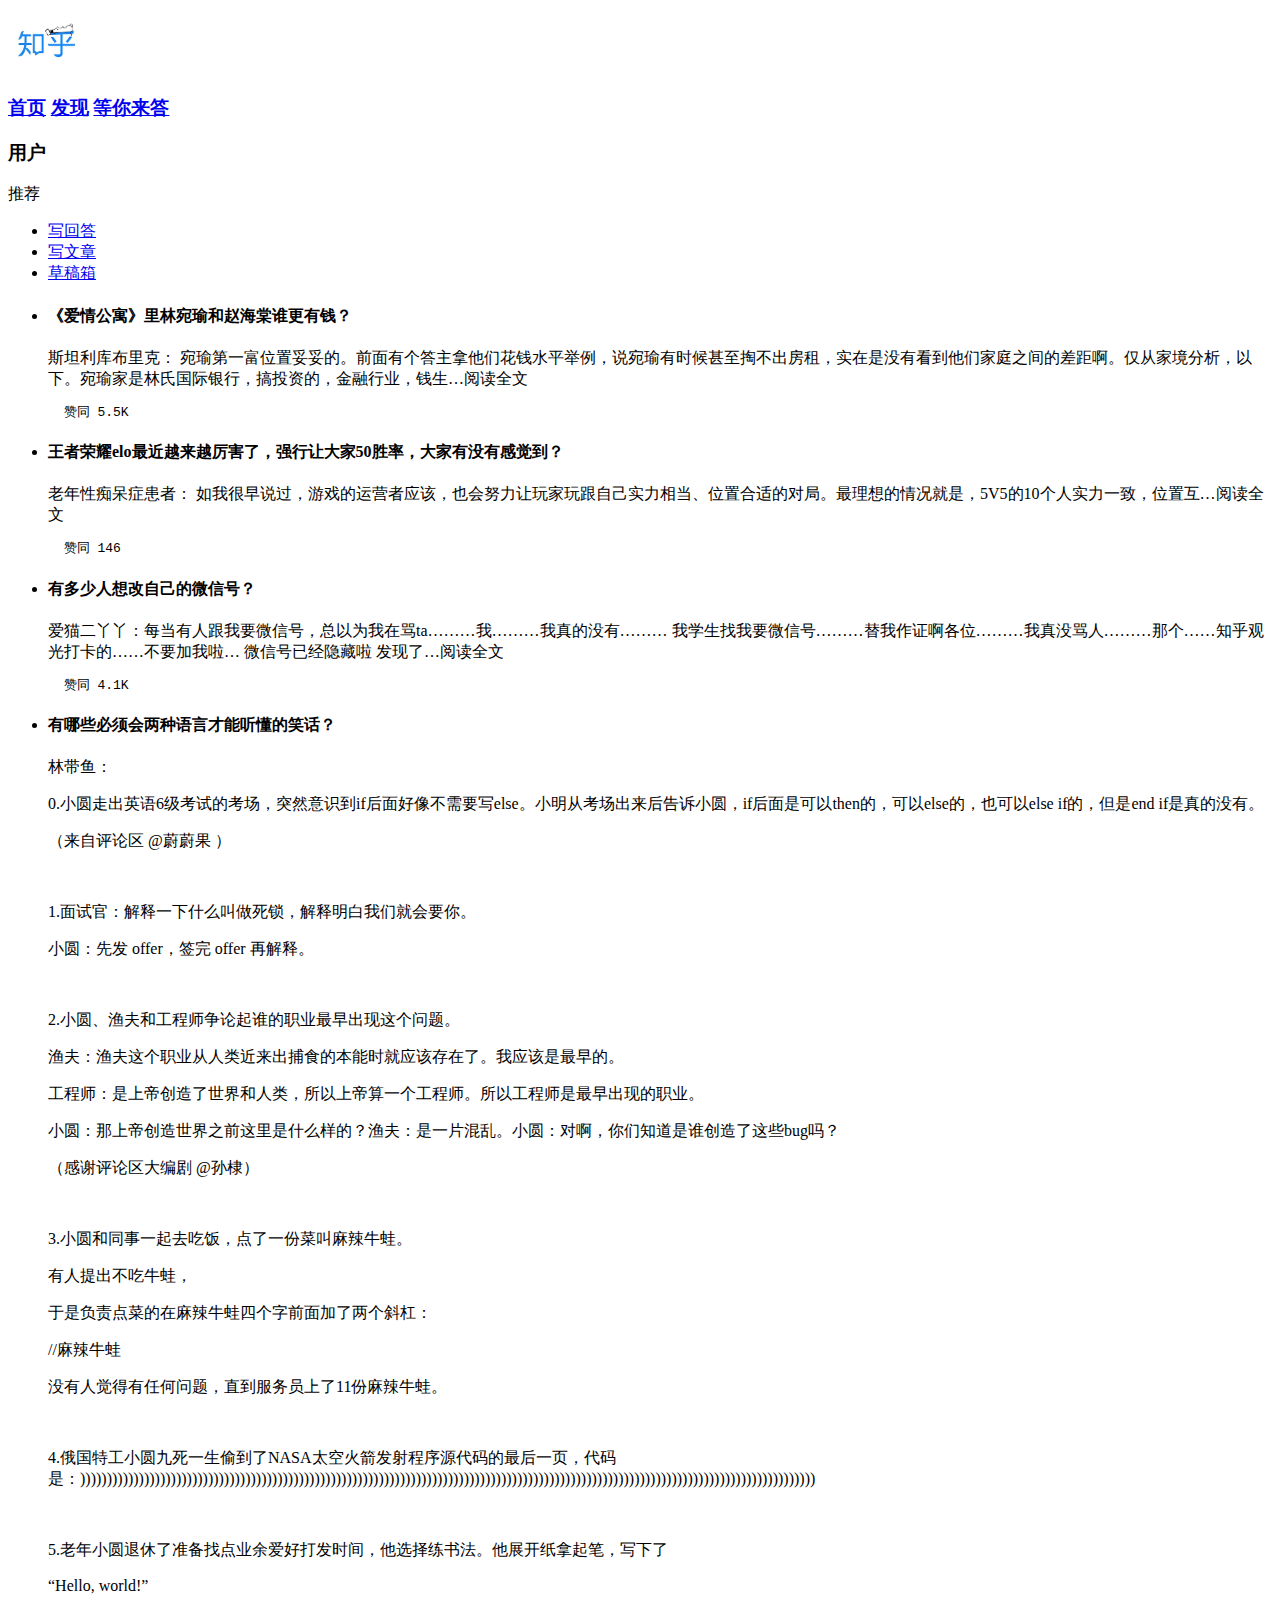
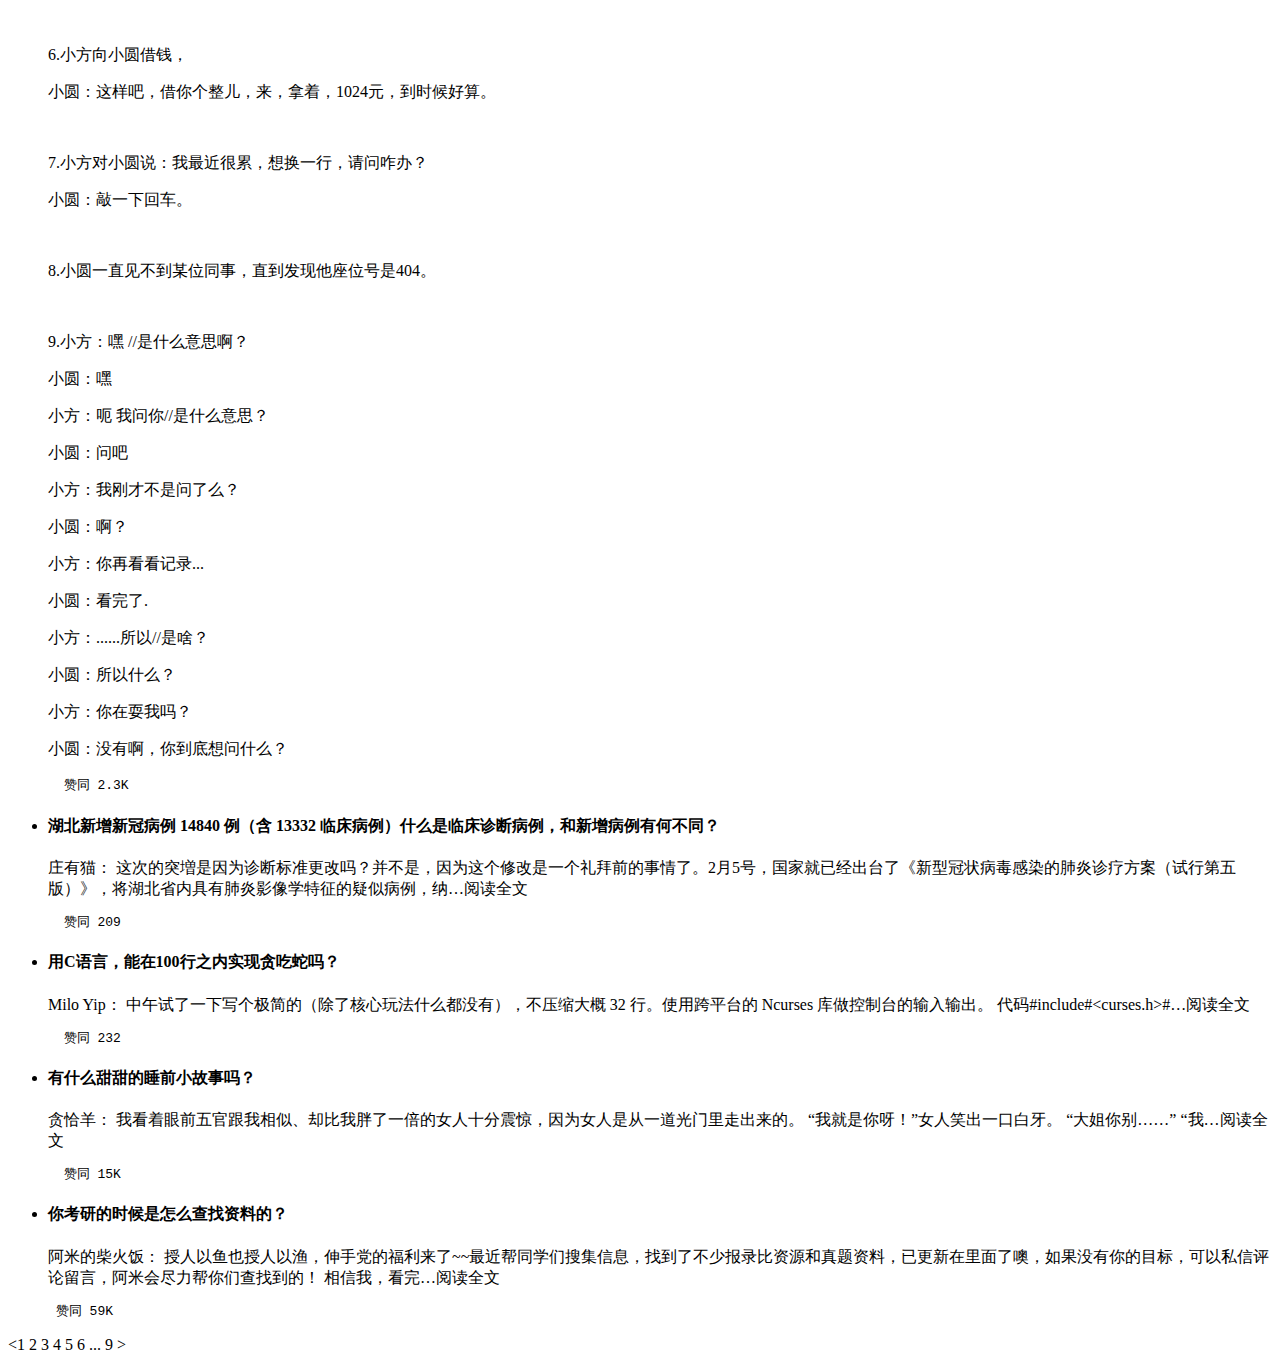
<file: lab1/index.html>
<!DOCTYPE html>
<html lang="zh">
<head>
  <title>知乎</title>
</head>
<body>
  <header>
    <h1><a href ="https://www.zhihu.com/">
    <img src="../lab1/images/zhihu_logo.jpeg"alt="zhihu_logo" width="73" height="44">
    </a>
    </h1>
    <nav>
      <h3><a href="https://www.zhihu.com/">首页</a>
          <a href="https://www.zhihu.com/">发现</a>
          <a href="https://www.zhihu.com/">等你来答</a>
      </h3>    
    </nav>
    <div>
      <h3>用户</h3>
    </div>
  </header>
  <div>
    <div>推荐</div>
    <aside>
      <div>
        <ul>
          <li><a href="https://www.zhihu.com/creator/featured-question/knowledge-plan">写回答</a></li>
          <li><a href="https://zhuanlan.zhihu.com/write">写文章</a></li>
          <li><a href="https://www.zhihu.com/draft?type=answer">草稿箱</a></li>
        </ul>
      </div>
    </aside>
    <div>
      <ul>
        <li>
          <h4>《爱情公寓》里林宛瑜和赵海棠谁更有钱？</h4>
          斯坦利库布里克： 宛瑜第一富位置妥妥的。前面有个答主拿他们花钱水平举例，说宛瑜有时候甚至掏不出房租，实在是没有看到他们家庭之间的差距啊。仅从家境分析，以下。宛瑜家是林氏国际银行，搞投资的，金融行业，钱生…阅读全文​
          <pre>  赞同 5.5K</pre>
        </li>
        <li>
          <h4>王者荣耀elo最近越来越厉害了，强行让大家50胜率，大家有没有感觉到？
          </h4>
          老年性痴呆症患者： 如我很早说过，游戏的运营者应该，也会努力让玩家玩跟自己实力相当、位置合适的对局。最理想的情况就是，5V5的10个人实力一致，位置互…阅读全文​
          <pre>  赞同 146</pre>
        </li>
        <li>
          <h4>有多少人想改自己的微信号？</h4>
          爱猫二丫丫：每当有人跟我要微信号，总以为我在骂ta………我………我真的没有……… 我学生找我要微信号………替我作证啊各位………我真没骂人………那个……知乎观光打卡的……不要加我啦… 微信号已经隐藏啦 发现了…阅读全文​
        <pre>  赞同 4.1K</pre>
        </li>
        <li>
          <h4>有哪些必须会两种语言才能听懂的笑话？</h4>
          林带鱼：
            <p>
            	0.小圆走出英语6级考试的考场，突然意识到if后面好像不需要写else。小明从考场出来后告诉小圆，if后面是可以then的，可以else的，也可以else if的，但是end if是真的没有。
            </p>   
            <p>   
               （来自评论区 @蔚蔚果 ）
           </p>
           <br>     
            <p>
            	1.面试官：解释一下什么叫做死锁，解释明白我们就会要你。
            </p>     
            <p>     
                  小圆：先发 offer，签完 offer 再解释。
            </p>
            <br>
            <p>
            	2.小圆、渔夫和工程师争论起谁的职业最早出现这个问题。
            </p>
            <p>	
               渔夫：渔夫这个职业从人类近来出捕食的本能时就应该存在了。我应该是最早的。
            </p>
            <p>
               工程师：是上帝创造了世界和人类，所以上帝算一个工程师。所以工程师是最早出现的职业。
            </p>
            <p>
               小圆：那上帝创造世界之前这里是什么样的？渔夫：是一片混乱。小圆：对啊，你们知道是谁创造了这些bug吗？
            </p>
            <p>
             （感谢评论区大编剧 @孙棣）
            </p>
            <br>
            <p> 
              3.小圆和同事一起去吃饭，点了一份菜叫麻辣牛蛙。
            </p>
            <p>  
              有人提出不吃牛蛙，
            </p>
            <p>  
              于是负责点菜的在麻辣牛蛙四个字前面加了两个斜杠：
            </p>
            <p>  
              //麻辣牛蛙
            </p>
            <p>
              没有人觉得有任何问题，直到服务员上了11份麻辣牛蛙。
            </p>
            <br>  
            <p>
              4.俄国特工小圆九死一生偷到了NASA太空火箭发射程序源代码的最后一页，代码是：))))))))))))))))))))))))))))))))))))))))))))))))))))))))))))))))))))))))))))))))))))))))))))))))))))))))))))))))))))))))))))))))))))))))))
            </p>
            <br>
            <p>
            	5.老年小圆退休了准备找点业余爱好打发时间，他选择练书法。他展开纸拿起笔，写下了
            </p>
            <p>   
               “Hello, world!”
            </p>
            <br>
            <p>
               6.小方向小圆借钱，
            </p>   
            <p>   
               小圆：这样吧，借你个整儿，来，拿着，1024元，到时候好算。
            </p>
            <br>
            <p>
            	7.小方对小圆说：我最近很累，想换一行，请问咋办？
            </p>      
            <p>  
                小圆：敲一下回车。
            </p>
            <br>
            <p>
            	8.小圆一直见不到某位同事，直到发现他座位号是404。
            </p>
            <br>
            <p>
            	9.小方：嘿 //是什么意思啊？
            </p>     
            <p>     
                  小圆：嘿
            </p>     
            <p>     
                  小方：呃 我问你//是什么意思？
            </p>     
            <p>     
                  小圆：问吧
            </p>     
            <p>     
                  小方：我刚才不是问了么？
            </p>     
            <p>     
                  小圆：啊？
            </p>     
            <p>     
                  小方：你再看看记录...
            </p>     
            <p>     
                  小圆：看完了.
            </p>     
            <p>      
                  小方：......所以//是啥？
            </p>     
            <p>     
                  小圆：所以什么？
            </p>      
            <p>      
                  小方：你在耍我吗？
            </p>     
            <p>     
                  小圆：没有啊，你到底想问什么？</pre>
            </p>
          <pre>  赞同 2.3K​</pre>
        </li>
        <li>
          <h4>湖北新增新冠病例 14840 例（含 13332 临床病例）什么是临床诊断病例，和新增病例有何不同？</h4>
          庄有猫： 这次的突増是因为诊断标准更改吗？并不是，因为这个修改是一个礼拜前的事情了。2月5号，国家就已经出台了《新型冠状病毒感染的肺炎诊疗方案（试行第五版）》，将湖北省内具有肺炎影像学特征的疑似病例，纳…阅读全文
          <pre>  赞同 209</pre>
        </li>
        <li>
          <h4>用C语言，能在100行之内实现贪吃蛇吗？</h4>
          Milo Yip： 中午试了一下写个极简的（除了核心玩法什么都没有），不压缩大概 32 行。使用跨平台的 Ncurses 库做控制台的输入输出。 代码#include#&lt;curses.h&gt;#…阅读全文​
          <pre>  赞同 232</pre>  
        </li>
        <li>
          <h4>有什么甜甜的睡前小故事吗？</h4>
          贪恰羊： 我看着眼前五官跟我相似、却比我胖了一倍的女人十分震惊，因为女人是从一道光门里走出来的。 “我就是你呀！”女人笑出一口白牙。 “大姐你别……” “我…阅读全文
          <pre>  ​赞同 15K</pre>
        </li>
        <li>
          <h4>你考研的时候是怎么查找资料的？</h4>
           阿米的柴火饭： 授人以鱼也授人以渔，伸手党的福利来了~~最近帮同学们搜集信息，找到了不少报录比资源和真题资料，已更新在里面了噢，如果没有你的目标，可以私信评论留言，阿米会尽力帮你们查找到的！ 相信我，看完…阅读全文​
           <pre> ​赞同 59K</pre>
        </li>                   
      </ul>
      <p><1 2 3 4 5 6 ... 9 ></p>
    </div>
  </body>
</html>
</file>
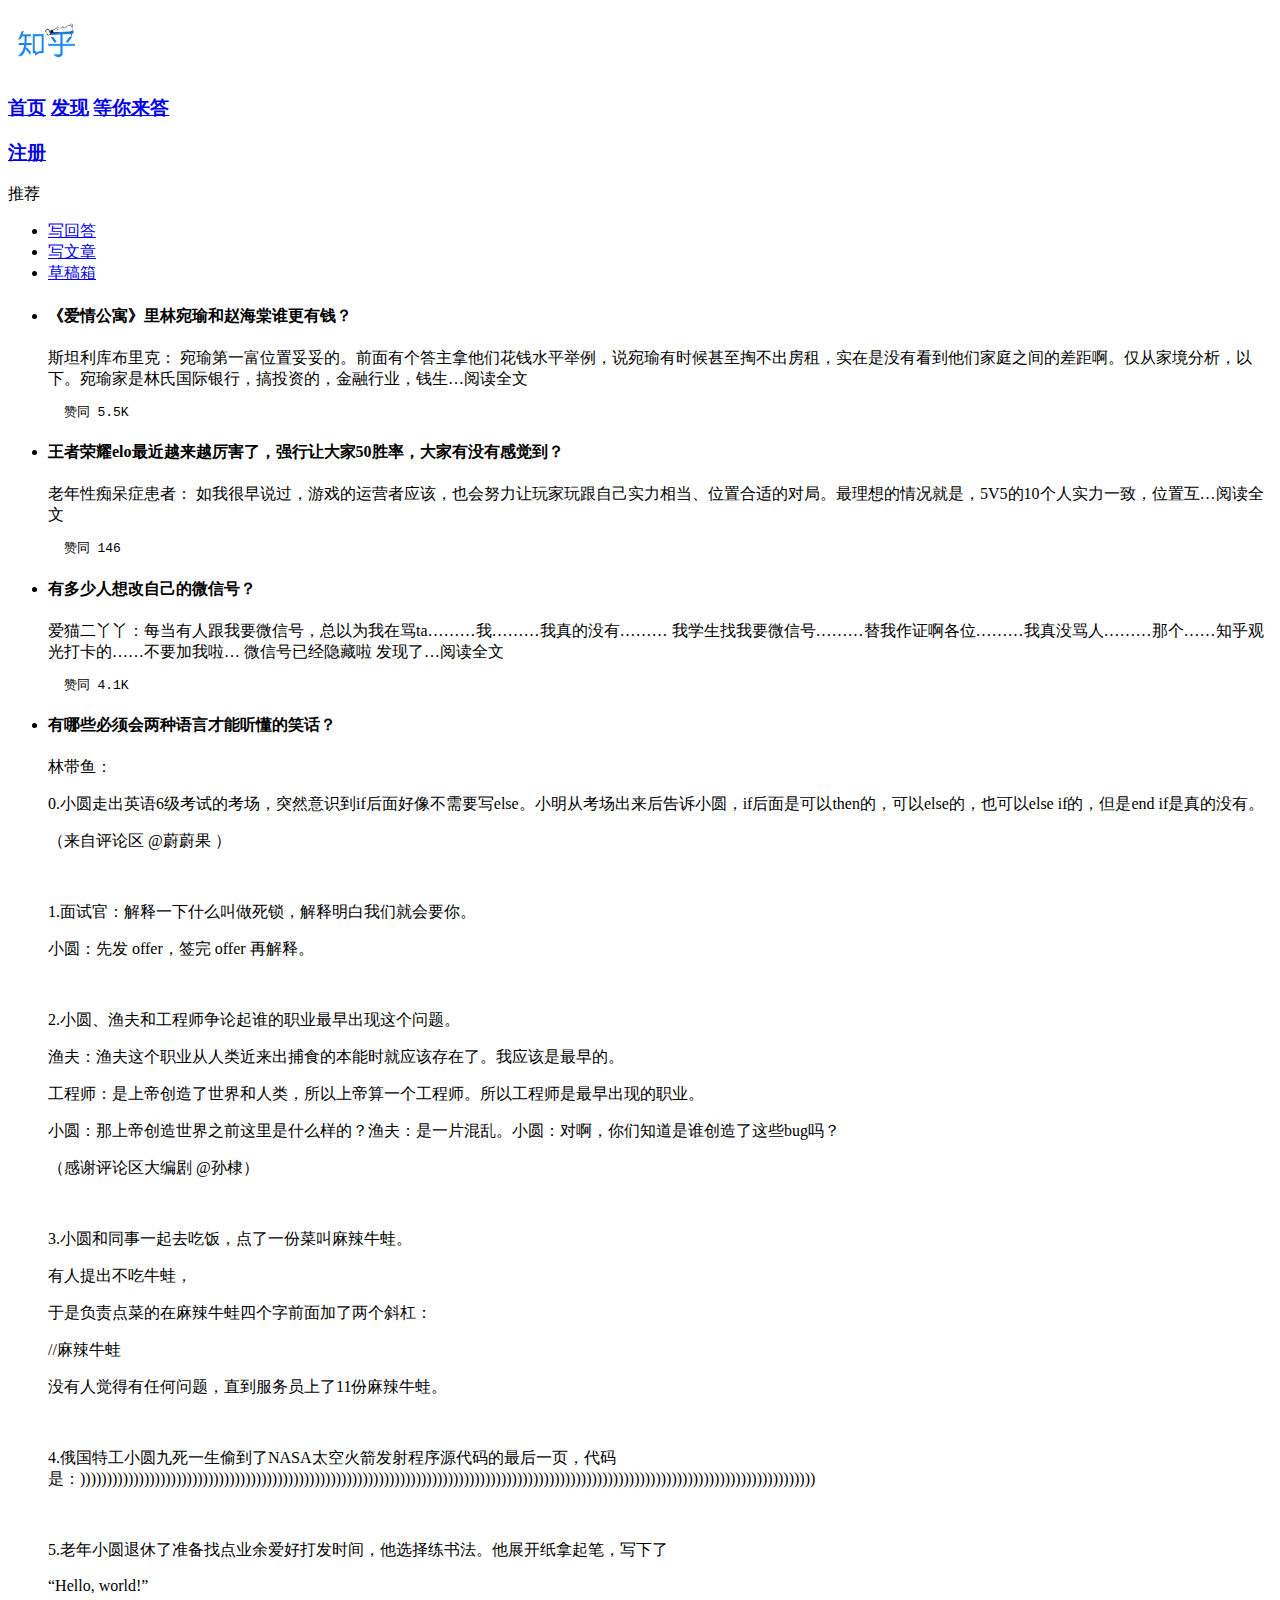
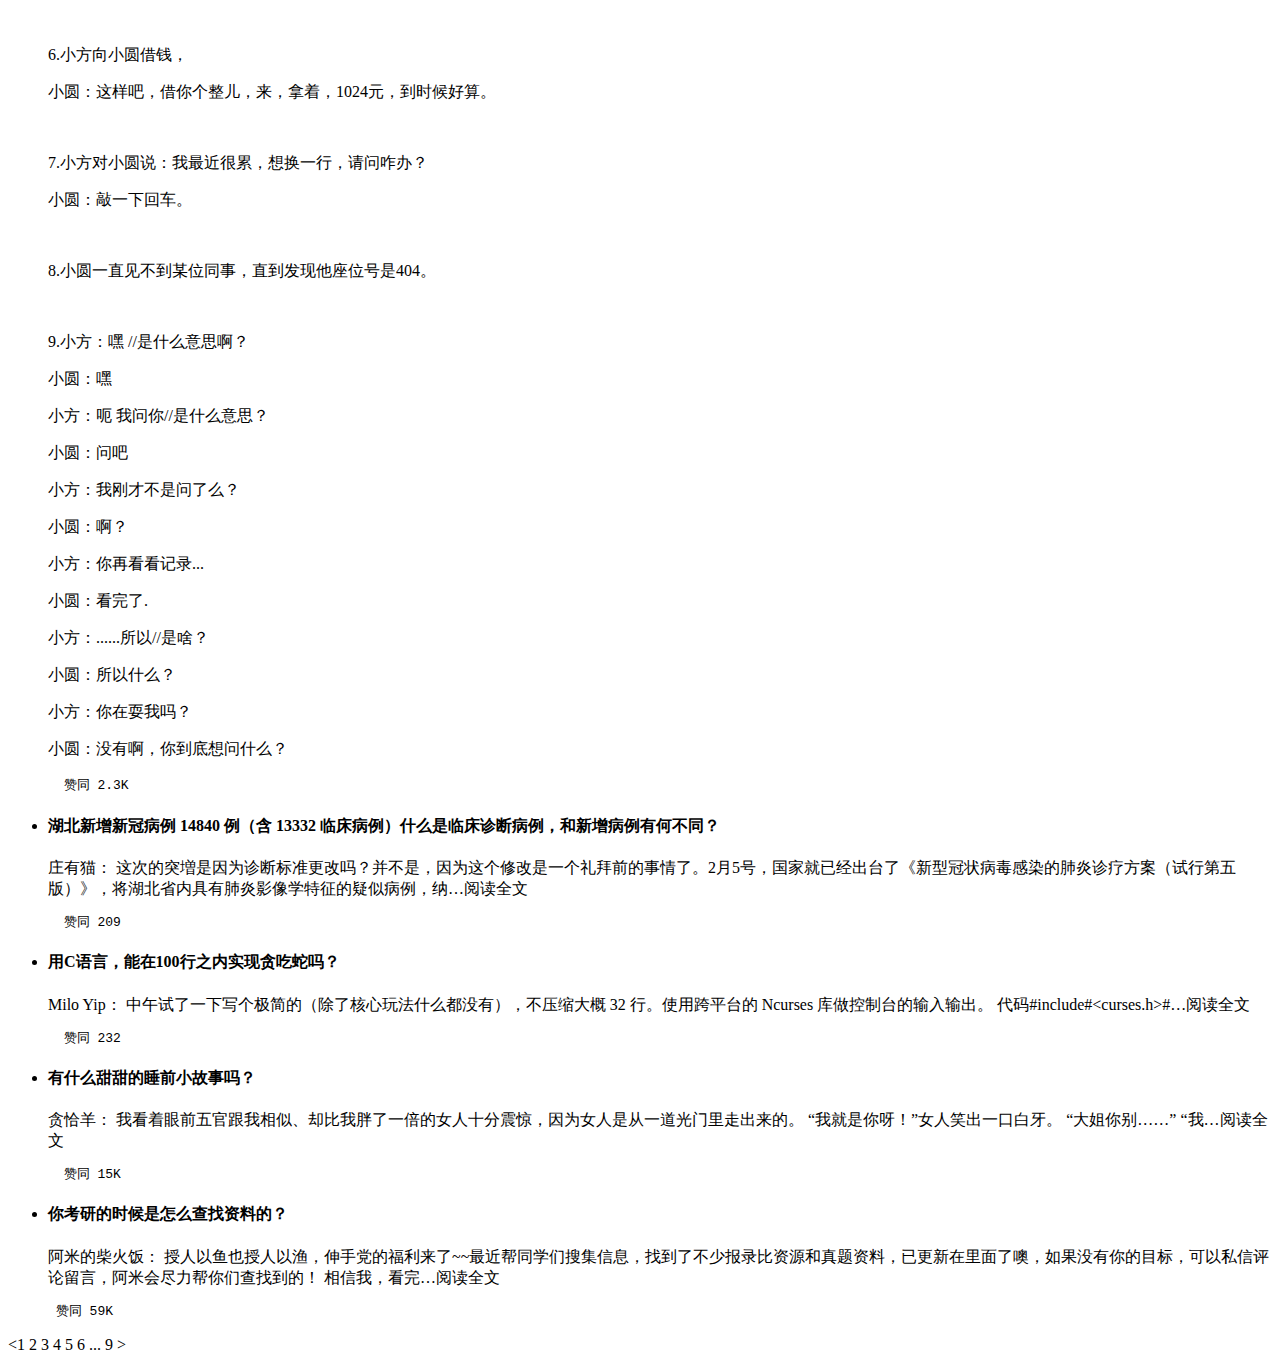
<file: lab2/index.html>
<!DOCTYPE html>
<html lang="zh">
<head>
  <title>知乎</title>
</head>
<body>
  <header>
    <h1><a href ="https://www.zhihu.com/">
    <img src="images/zhihu_logo.jpeg"alt="zhihu_logo" width="73" height="44">
    </a>
    </h1>
    <nav>
      <h3><a href="https://www.zhihu.com/">首页</a>
          <a href="https://www.zhihu.com/">发现</a>
          <a href="https://www.zhihu.com/">等你来答</a>
      </h3>    
      <div>
      <a href="register.html"><h3>注册</h3></a>
      </div>
    </nav>  
  </header>
  <div>
    <div>推荐</div>
    <aside>
      <div>
        <ul>
          <li><a href="https://www.zhihu.com/creator/featured-question/knowledge-plan">写回答</a></li>
          <li><a href="https://zhuanlan.zhihu.com/write">写文章</a></li>
          <li><a href="https://www.zhihu.com/draft?type=answer">草稿箱</a></li>
        </ul>
      </div>
    </aside>
    <div>
      <ul>
        <li>
          <h4>《爱情公寓》里林宛瑜和赵海棠谁更有钱？</h4>
          斯坦利库布里克： 宛瑜第一富位置妥妥的。前面有个答主拿他们花钱水平举例，说宛瑜有时候甚至掏不出房租，实在是没有看到他们家庭之间的差距啊。仅从家境分析，以下。宛瑜家是林氏国际银行，搞投资的，金融行业，钱生…阅读全文​
          <pre>  赞同 5.5K</pre>
        </li>
        <li>
          <h4>王者荣耀elo最近越来越厉害了，强行让大家50胜率，大家有没有感觉到？
          </h4>
          老年性痴呆症患者： 如我很早说过，游戏的运营者应该，也会努力让玩家玩跟自己实力相当、位置合适的对局。最理想的情况就是，5V5的10个人实力一致，位置互…阅读全文​
          <pre>  赞同 146</pre>
        </li>
        <li>
          <h4>有多少人想改自己的微信号？</h4>
          爱猫二丫丫：每当有人跟我要微信号，总以为我在骂ta………我………我真的没有……… 我学生找我要微信号………替我作证啊各位………我真没骂人………那个……知乎观光打卡的……不要加我啦… 微信号已经隐藏啦 发现了…阅读全文​
        <pre>  赞同 4.1K</pre>
        </li>
        <li>
          <h4>有哪些必须会两种语言才能听懂的笑话？</h4>
          林带鱼：
            <p>
            	0.小圆走出英语6级考试的考场，突然意识到if后面好像不需要写else。小明从考场出来后告诉小圆，if后面是可以then的，可以else的，也可以else if的，但是end if是真的没有。
            </p>   
            <p>   
               （来自评论区 @蔚蔚果 ）
           </p>
           <br>     
            <p>
            	1.面试官：解释一下什么叫做死锁，解释明白我们就会要你。
            </p>     
            <p>     
                  小圆：先发 offer，签完 offer 再解释。
            </p>
            <br>
            <p>
            	2.小圆、渔夫和工程师争论起谁的职业最早出现这个问题。
            </p>
            <p>	
               渔夫：渔夫这个职业从人类近来出捕食的本能时就应该存在了。我应该是最早的。
            </p>
            <p>
               工程师：是上帝创造了世界和人类，所以上帝算一个工程师。所以工程师是最早出现的职业。
            </p>
            <p>
               小圆：那上帝创造世界之前这里是什么样的？渔夫：是一片混乱。小圆：对啊，你们知道是谁创造了这些bug吗？
            </p>
            <p>
             （感谢评论区大编剧 @孙棣）
            </p>
            <br>
            <p> 
              3.小圆和同事一起去吃饭，点了一份菜叫麻辣牛蛙。
            </p>
            <p>  
              有人提出不吃牛蛙，
            </p>
            <p>  
              于是负责点菜的在麻辣牛蛙四个字前面加了两个斜杠：
            </p>
            <p>  
              //麻辣牛蛙
            </p>
            <p>
              没有人觉得有任何问题，直到服务员上了11份麻辣牛蛙。
            </p>
            <br>  
            <p>
              4.俄国特工小圆九死一生偷到了NASA太空火箭发射程序源代码的最后一页，代码是：))))))))))))))))))))))))))))))))))))))))))))))))))))))))))))))))))))))))))))))))))))))))))))))))))))))))))))))))))))))))))))))))))))))))))
            </p>
            <br>
            <p>
            	5.老年小圆退休了准备找点业余爱好打发时间，他选择练书法。他展开纸拿起笔，写下了
            </p>
            <p>   
               “Hello, world!”
            </p>
            <br>
            <p>
               6.小方向小圆借钱，
            </p>   
            <p>   
               小圆：这样吧，借你个整儿，来，拿着，1024元，到时候好算。
            </p>
            <br>
            <p>
            	7.小方对小圆说：我最近很累，想换一行，请问咋办？
            </p>      
            <p>  
                小圆：敲一下回车。
            </p>
            <br>
            <p>
            	8.小圆一直见不到某位同事，直到发现他座位号是404。
            </p>
            <br>
            <p>
            	9.小方：嘿 //是什么意思啊？
            </p>     
            <p>     
                  小圆：嘿
            </p>     
            <p>     
                  小方：呃 我问你//是什么意思？
            </p>     
            <p>     
                  小圆：问吧
            </p>     
            <p>     
                  小方：我刚才不是问了么？
            </p>     
            <p>     
                  小圆：啊？
            </p>     
            <p>     
                  小方：你再看看记录...
            </p>     
            <p>     
                  小圆：看完了.
            </p>     
            <p>      
                  小方：......所以//是啥？
            </p>     
            <p>     
                  小圆：所以什么？
            </p>      
            <p>      
                  小方：你在耍我吗？
            </p>     
            <p>     
                  小圆：没有啊，你到底想问什么？</pre>
            </p>
          <pre>  赞同 2.3K​</pre>
        </li>
        <li>
          <h4>湖北新增新冠病例 14840 例（含 13332 临床病例）什么是临床诊断病例，和新增病例有何不同？</h4>
          庄有猫： 这次的突増是因为诊断标准更改吗？并不是，因为这个修改是一个礼拜前的事情了。2月5号，国家就已经出台了《新型冠状病毒感染的肺炎诊疗方案（试行第五版）》，将湖北省内具有肺炎影像学特征的疑似病例，纳…阅读全文
          <pre>  赞同 209</pre>
        </li>
        <li>
          <h4>用C语言，能在100行之内实现贪吃蛇吗？</h4>
          Milo Yip： 中午试了一下写个极简的（除了核心玩法什么都没有），不压缩大概 32 行。使用跨平台的 Ncurses 库做控制台的输入输出。 代码#include#&lt;curses.h&gt;#…阅读全文​
          <pre>  赞同 232</pre>  
        </li>
        <li>
          <h4>有什么甜甜的睡前小故事吗？</h4>
          贪恰羊： 我看着眼前五官跟我相似、却比我胖了一倍的女人十分震惊，因为女人是从一道光门里走出来的。 “我就是你呀！”女人笑出一口白牙。 “大姐你别……” “我…阅读全文
          <pre>  ​赞同 15K</pre>
        </li>
        <li>
          <h4>你考研的时候是怎么查找资料的？</h4>
           阿米的柴火饭： 授人以鱼也授人以渔，伸手党的福利来了~~最近帮同学们搜集信息，找到了不少报录比资源和真题资料，已更新在里面了噢，如果没有你的目标，可以私信评论留言，阿米会尽力帮你们查找到的！ 相信我，看完…阅读全文​
           <pre> ​赞同 59K</pre>
        </li>                   
      </ul>
      <p><1 2 3 4 5 6 ... 9 ></p>
    </div>
  </body>
</html>
</file>
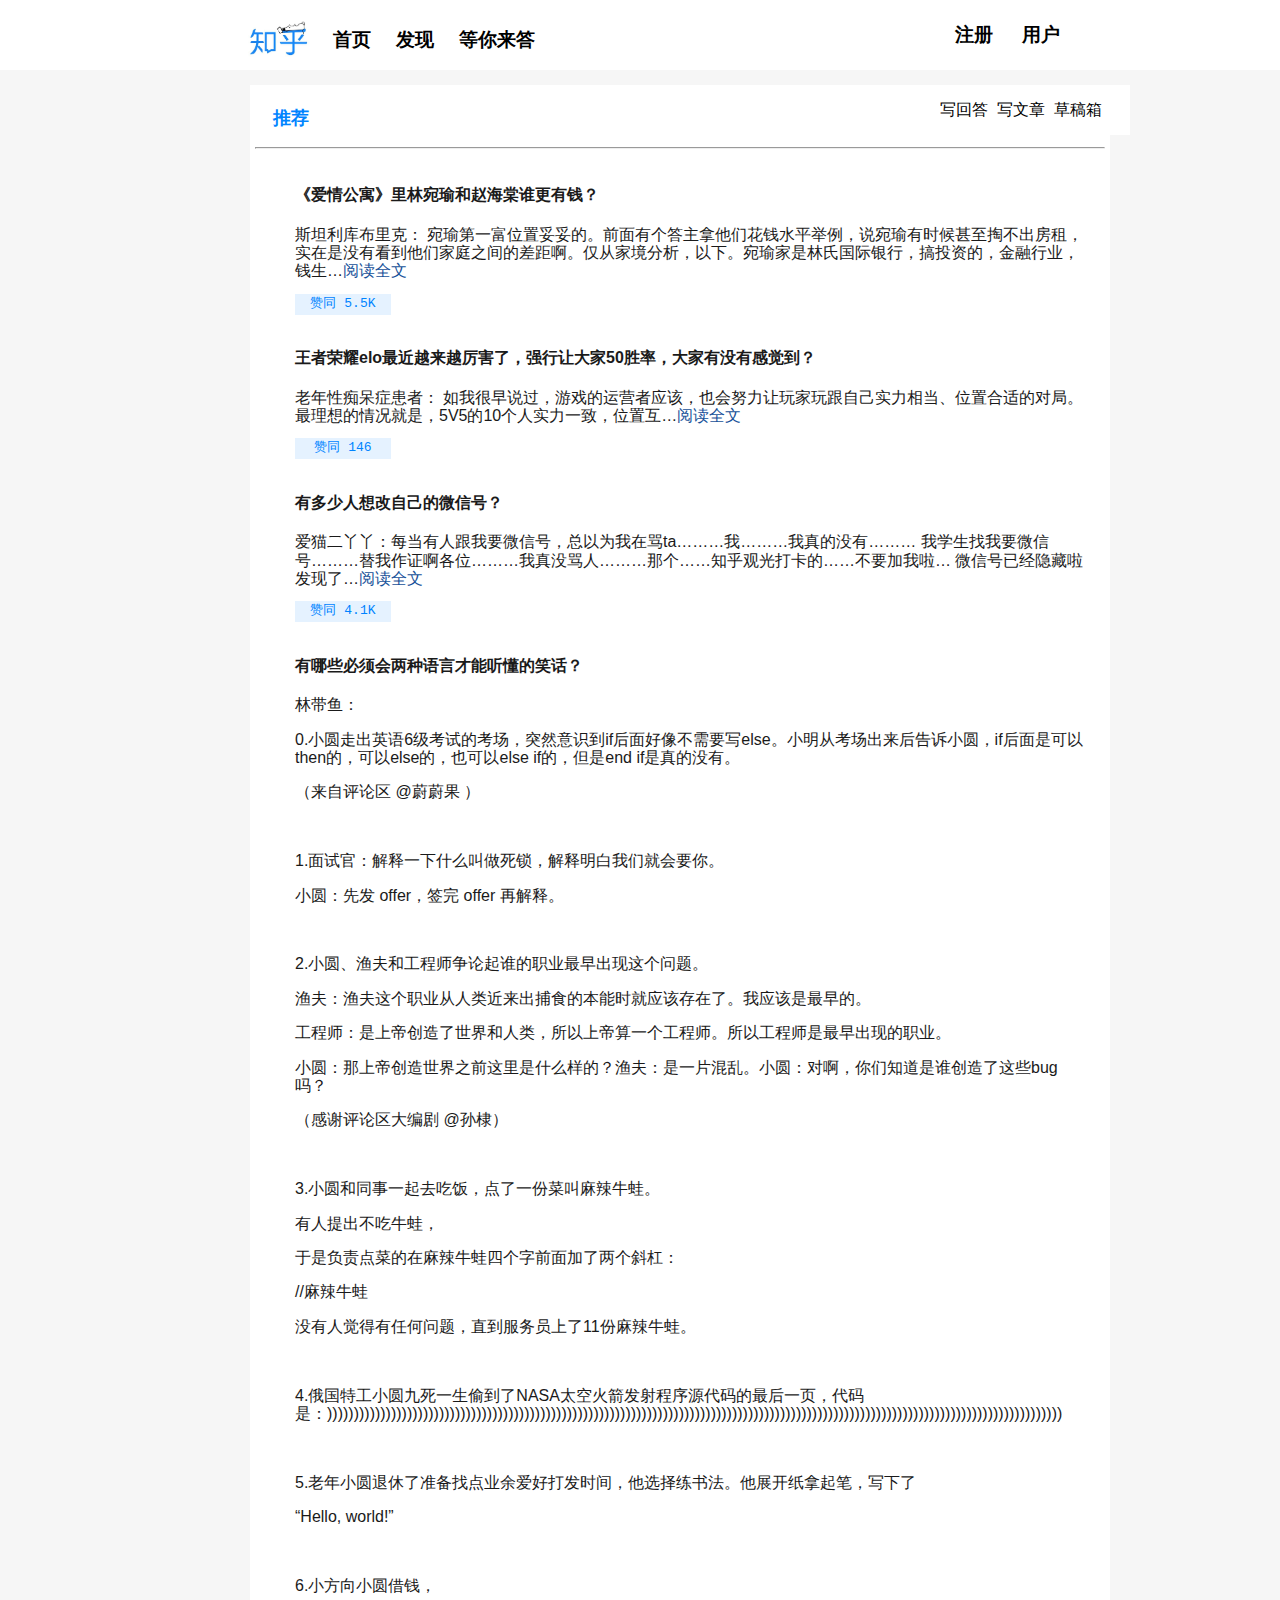
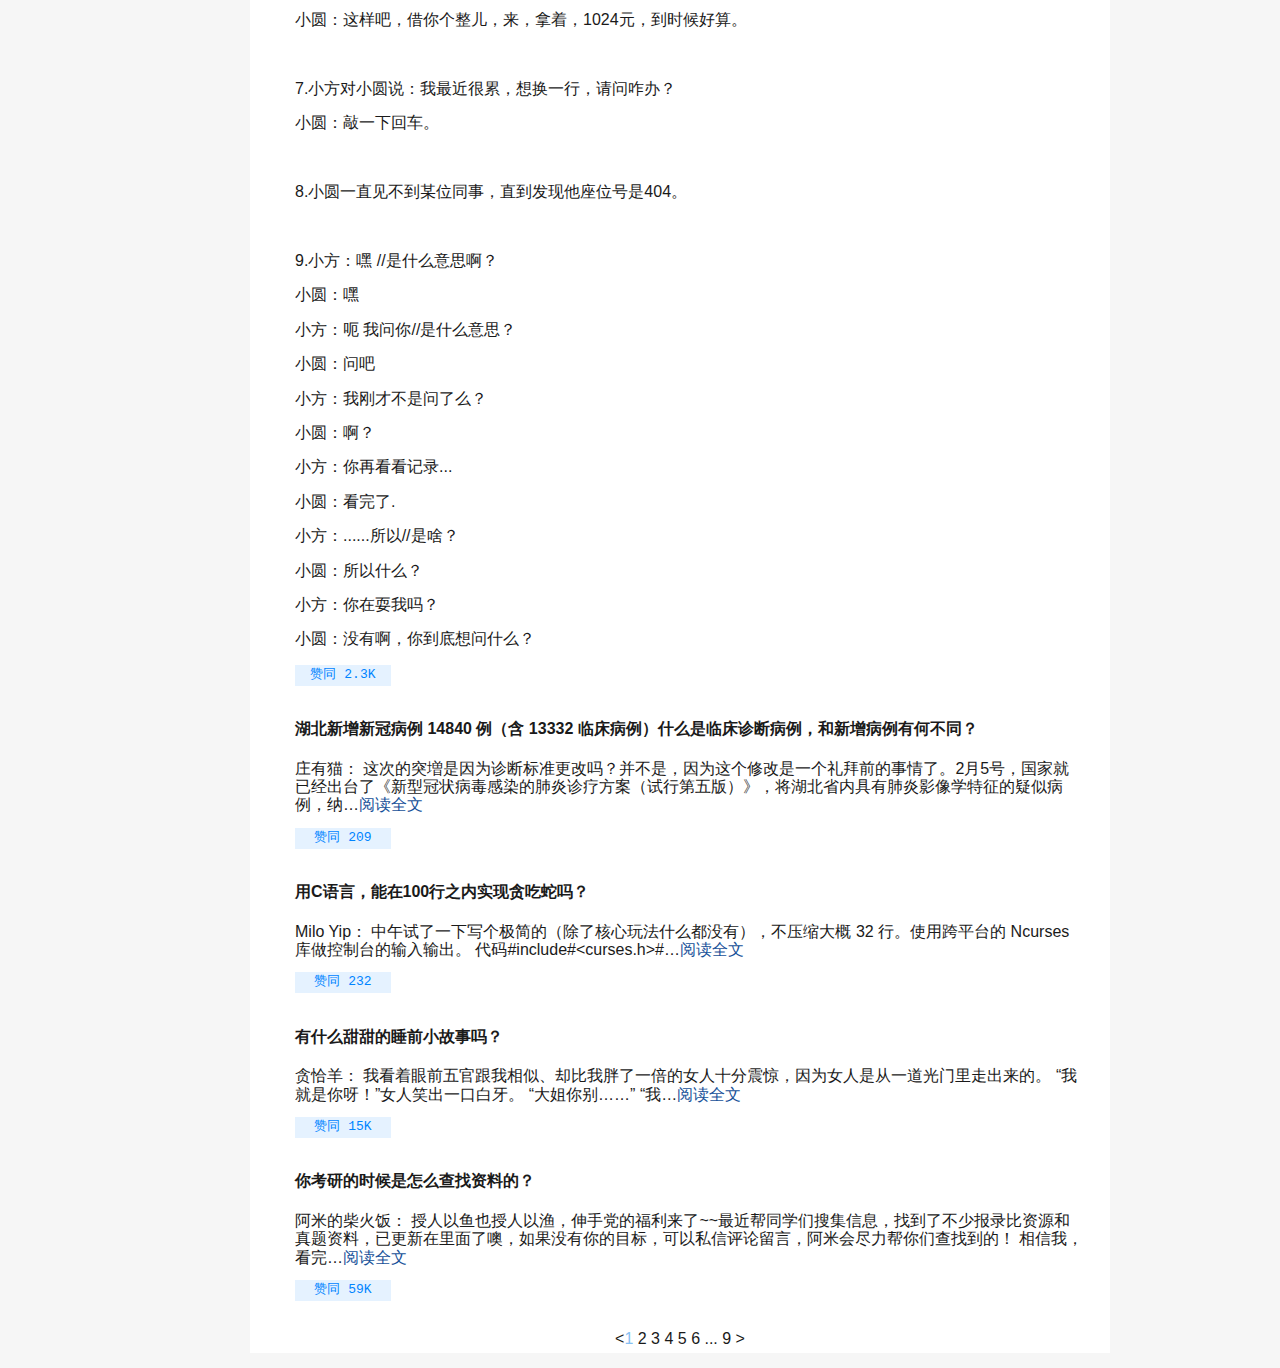
<file: lab3/index.html>
<!DOCTYPE html>
<html lang="zh">
<head>
  <meta name="viewport" content="width=device-width, initial-scale=1.0">
  <title>知乎</title>
  <link href="./css/reset.css" rel="stylesheet" type="text/css">
  <link href="./css/index.css" rel="stylesheet" type="text/css">
</head>
<body>
  <header>
    <nav>
      <h3><a href ="https://www.zhihu.com/">
      <img src="../lab1/images/zhihu_logo.jpeg"alt="zhihu_logo" width="73" height="44">
      </a>
      <div class="div-left">
          <a href="https://www.zhihu.com/">首页</a>
          <a href="https://www.zhihu.com/">发现</a>
          <a href="https://www.zhihu.com/">等你来答</a>
        </h3>
      </div>      
    </nav>
    <div class="div-right">
      <h3>
      <a href="register.html">注册</a>&emsp;用户</h3>
    </div>
  </header>
  <aside>
      <div class="functions">
        <ul>
          <li><a href="https://www.zhihu.com/creator/featured-question/knowledge-plan">写回答</a></li>&nbsp;
          <li><a href="https://zhuanlan.zhihu.com/write">写文章</a></li>&nbsp;
          <li><a href="https://www.zhihu.com/draft?type=answer">草稿箱</a></li>
        </ul>
      </div>
    </aside>
  <div class="contents">
    <div class="title"><div>推荐</div></div><hr>
    <section>
      <ul class="comment">
        <li>
          <h4>《爱情公寓》里林宛瑜和赵海棠谁更有钱？</h4>
          斯坦利库布里克： 宛瑜第一富位置妥妥的。前面有个答主拿他们花钱水平举例，说宛瑜有时候甚至掏不出房租，实在是没有看到他们家庭之间的差距啊。仅从家境分析，以下。宛瑜家是林氏国际银行，搞投资的，金融行业，钱生…<span class="text1">阅读全文​</span>
          <pre>赞同 5.5K</pre>
        </li>
        <li>
          <h4>王者荣耀elo最近越来越厉害了，强行让大家50胜率，大家有没有感觉到？
          </h4>
          老年性痴呆症患者： 如我很早说过，游戏的运营者应该，也会努力让玩家玩跟自己实力相当、位置合适的对局。最理想的情况就是，5V5的10个人实力一致，位置互…<span class="text1">阅读全文​</span>
          <pre>赞同 146</pre>
        </li>
        <li>
          <h4>有多少人想改自己的微信号？</h4>
          爱猫二丫丫：每当有人跟我要微信号，总以为我在骂ta………我………我真的没有……… 我学生找我要微信号………替我作证啊各位………我真没骂人………那个……知乎观光打卡的……不要加我啦… 微信号已经隐藏啦 发现了…<span class="text1">阅读全文​</span>
          <pre>赞同 4.1K</pre>
        </li>
        <li>
          <h4>有哪些必须会两种语言才能听懂的笑话？</h4>
          林带鱼：
            <p>
            	0.小圆走出英语6级考试的考场，突然意识到if后面好像不需要写else。小明从考场出来后告诉小圆，if后面是可以then的，可以else的，也可以else if的，但是end if是真的没有。
            </p>   
            <p>   
               （来自评论区 @蔚蔚果 ）
           </p>
           <br>     
            <p>
            	1.面试官：解释一下什么叫做死锁，解释明白我们就会要你。
            </p>     
            <p>     
                  小圆：先发 offer，签完 offer 再解释。
            </p>
            <br>
            <p>
            	2.小圆、渔夫和工程师争论起谁的职业最早出现这个问题。
            </p>
            <p>	
               渔夫：渔夫这个职业从人类近来出捕食的本能时就应该存在了。我应该是最早的。
            </p>
            <p>
               工程师：是上帝创造了世界和人类，所以上帝算一个工程师。所以工程师是最早出现的职业。
            </p>
            <p>
               小圆：那上帝创造世界之前这里是什么样的？渔夫：是一片混乱。小圆：对啊，你们知道是谁创造了这些bug吗？
            </p>
            <p>
             （感谢评论区大编剧 @孙棣）
            </p>
            <br>
            <p> 
              3.小圆和同事一起去吃饭，点了一份菜叫麻辣牛蛙。
            </p>
            <p>  
              有人提出不吃牛蛙，
            </p>
            <p>  
              于是负责点菜的在麻辣牛蛙四个字前面加了两个斜杠：
            </p>
            <p>  
              //麻辣牛蛙
            </p>
            <p>
              没有人觉得有任何问题，直到服务员上了11份麻辣牛蛙。
            </p>
            <br>  
            <p>
              4.俄国特工小圆九死一生偷到了NASA太空火箭发射程序源代码的最后一页，代码是：))))))))))))))))))))))))))))))))))))))))))))))))))))))))))))))))))))))))))))))))))))))))))))))))))))))))))))))))))))))))))))))))))))))))))
            </p>
            <br>
            <p>
            	5.老年小圆退休了准备找点业余爱好打发时间，他选择练书法。他展开纸拿起笔，写下了
            </p>
            <p>   
               “Hello, world!”
            </p>
            <br>
            <p>
               6.小方向小圆借钱，
            </p>   
            <p>   
               小圆：这样吧，借你个整儿，来，拿着，1024元，到时候好算。
            </p>
            <br>
            <p>
            	7.小方对小圆说：我最近很累，想换一行，请问咋办？
            </p>      
            <p>  
                小圆：敲一下回车。
            </p>
            <br>
            <p>
            	8.小圆一直见不到某位同事，直到发现他座位号是404。
            </p>
            <br>
            <p>
            	9.小方：嘿 //是什么意思啊？
            </p>     
            <p>     
                  小圆：嘿
            </p>     
            <p>     
                  小方：呃 我问你//是什么意思？
            </p>     
            <p>     
                  小圆：问吧
            </p>     
            <p>     
                  小方：我刚才不是问了么？
            </p>     
            <p>     
                  小圆：啊？
            </p>     
            <p>     
                  小方：你再看看记录...
            </p>     
            <p>     
                  小圆：看完了.
            </p>     
            <p>      
                  小方：......所以//是啥？
            </p>     
            <p>     
                  小圆：所以什么？
            </p>      
            <p>      
                  小方：你在耍我吗？
            </p>     
            <p>     
                  小圆：没有啊，你到底想问什么？</pre>
            </p>
          <pre>赞同 2.3K​</pre>
        </li>
        <li>
          <h4>湖北新增新冠病例 14840 例（含 13332 临床病例）什么是临床诊断病例，和新增病例有何不同？</h4>
          庄有猫： 这次的突増是因为诊断标准更改吗？并不是，因为这个修改是一个礼拜前的事情了。2月5号，国家就已经出台了《新型冠状病毒感染的肺炎诊疗方案（试行第五版）》，将湖北省内具有肺炎影像学特征的疑似病例，纳…<span class="text1">阅读全文</span>
          <pre>赞同 209</pre>
        </li>
        <li>
          <h4>用C语言，能在100行之内实现贪吃蛇吗？</h4>
          Milo Yip： 中午试了一下写个极简的（除了核心玩法什么都没有），不压缩大概 32 行。使用跨平台的 Ncurses 库做控制台的输入输出。 代码#include#&lt;curses.h&gt;#…<span class="text1">阅读全文​</span>
          <pre>赞同 232</pre>  
        </li>
        <li>
          <h4>有什么甜甜的睡前小故事吗？</h4>
          贪恰羊： 我看着眼前五官跟我相似、却比我胖了一倍的女人十分震惊，因为女人是从一道光门里走出来的。 “我就是你呀！”女人笑出一口白牙。 “大姐你别……” “我…<span class="text1">阅读全文</span>
          <pre>赞同 15K</pre>
        </li>
        <li>
          <h4>你考研的时候是怎么查找资料的？</h4>
           阿米的柴火饭： 授人以鱼也授人以渔，伸手党的福利来了~~最近帮同学们搜集信息，找到了不少报录比资源和真题资料，已更新在里面了噢，如果没有你的目标，可以私信评论留言，阿米会尽力帮你们查找到的！ 相信我，看完…<span class="text1">阅读全文​</span>
           <pre>赞同 59K</pre>
        </li>                   
      </ul>
      <div class="page"><<span class="active">1 </span>2 3 4 5 6 ... 9 ></div>
    </section>
  </div>  
</body>
</html>
</file>
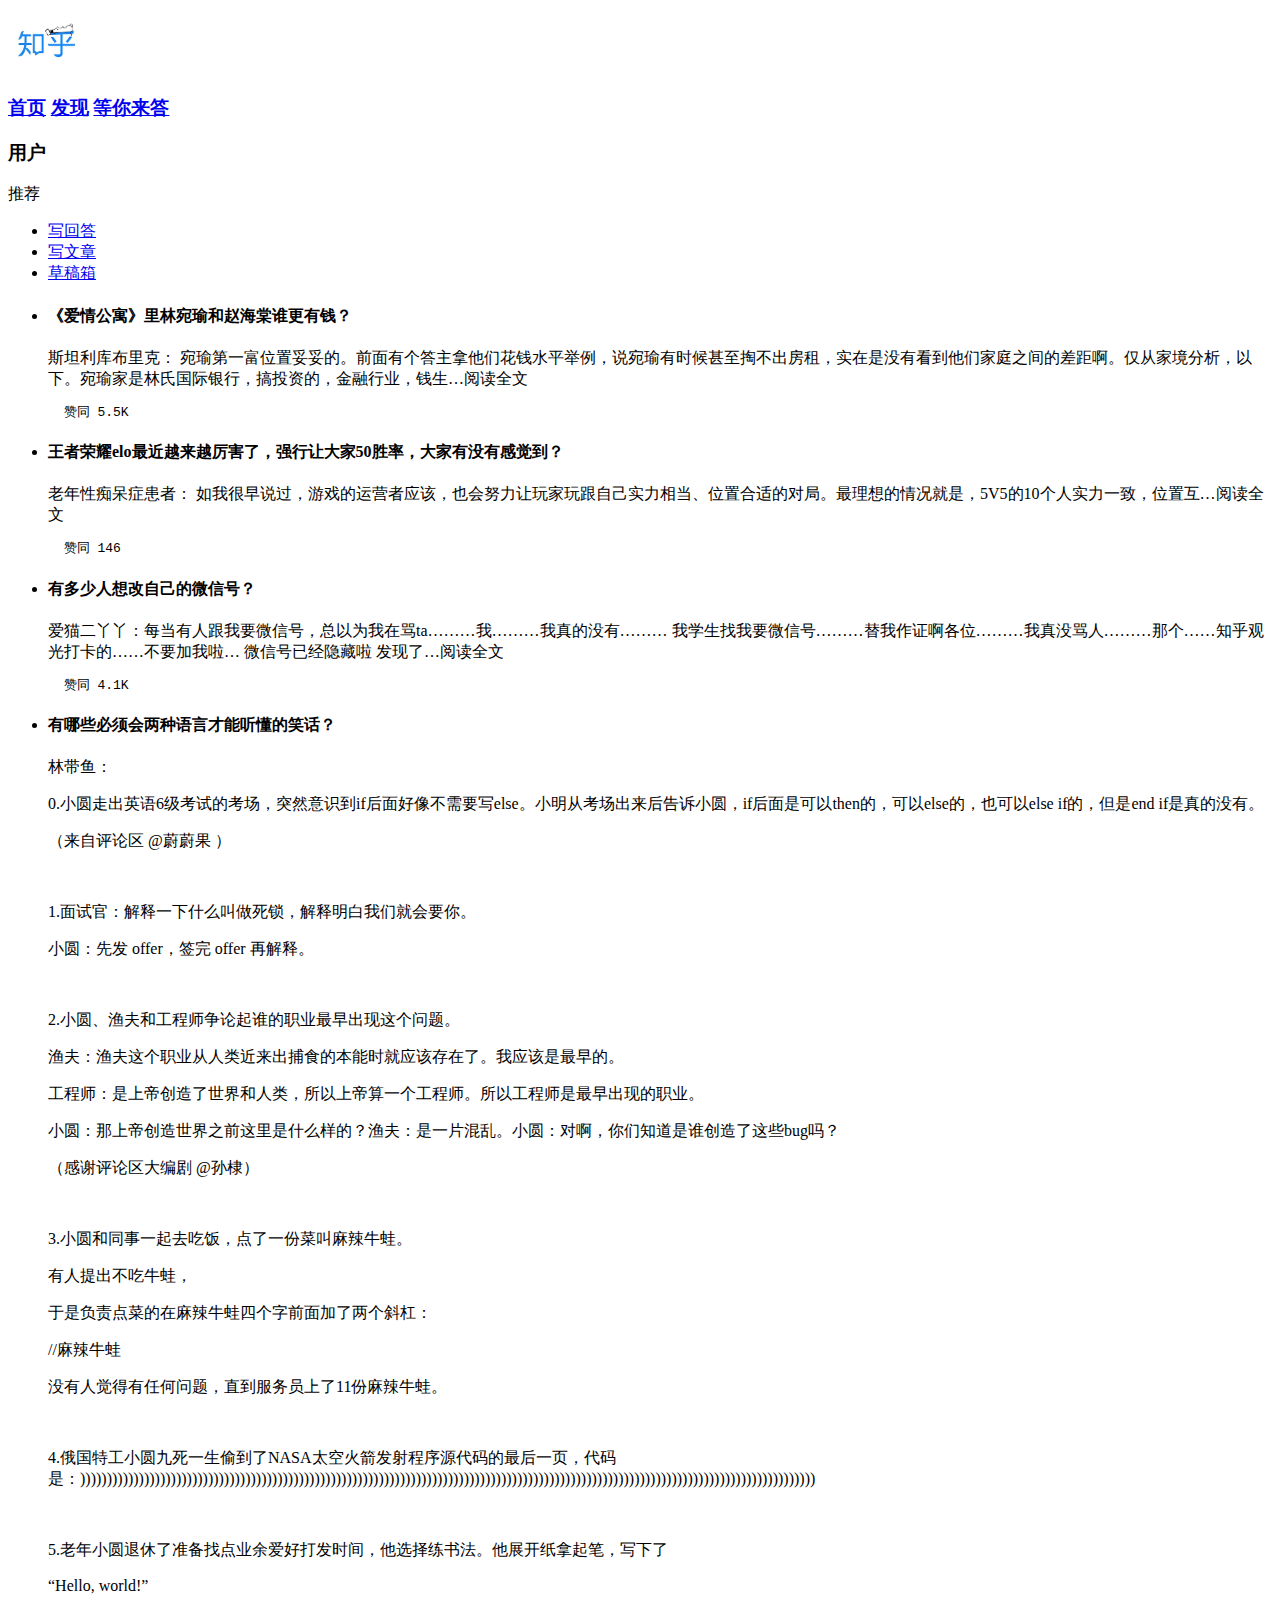
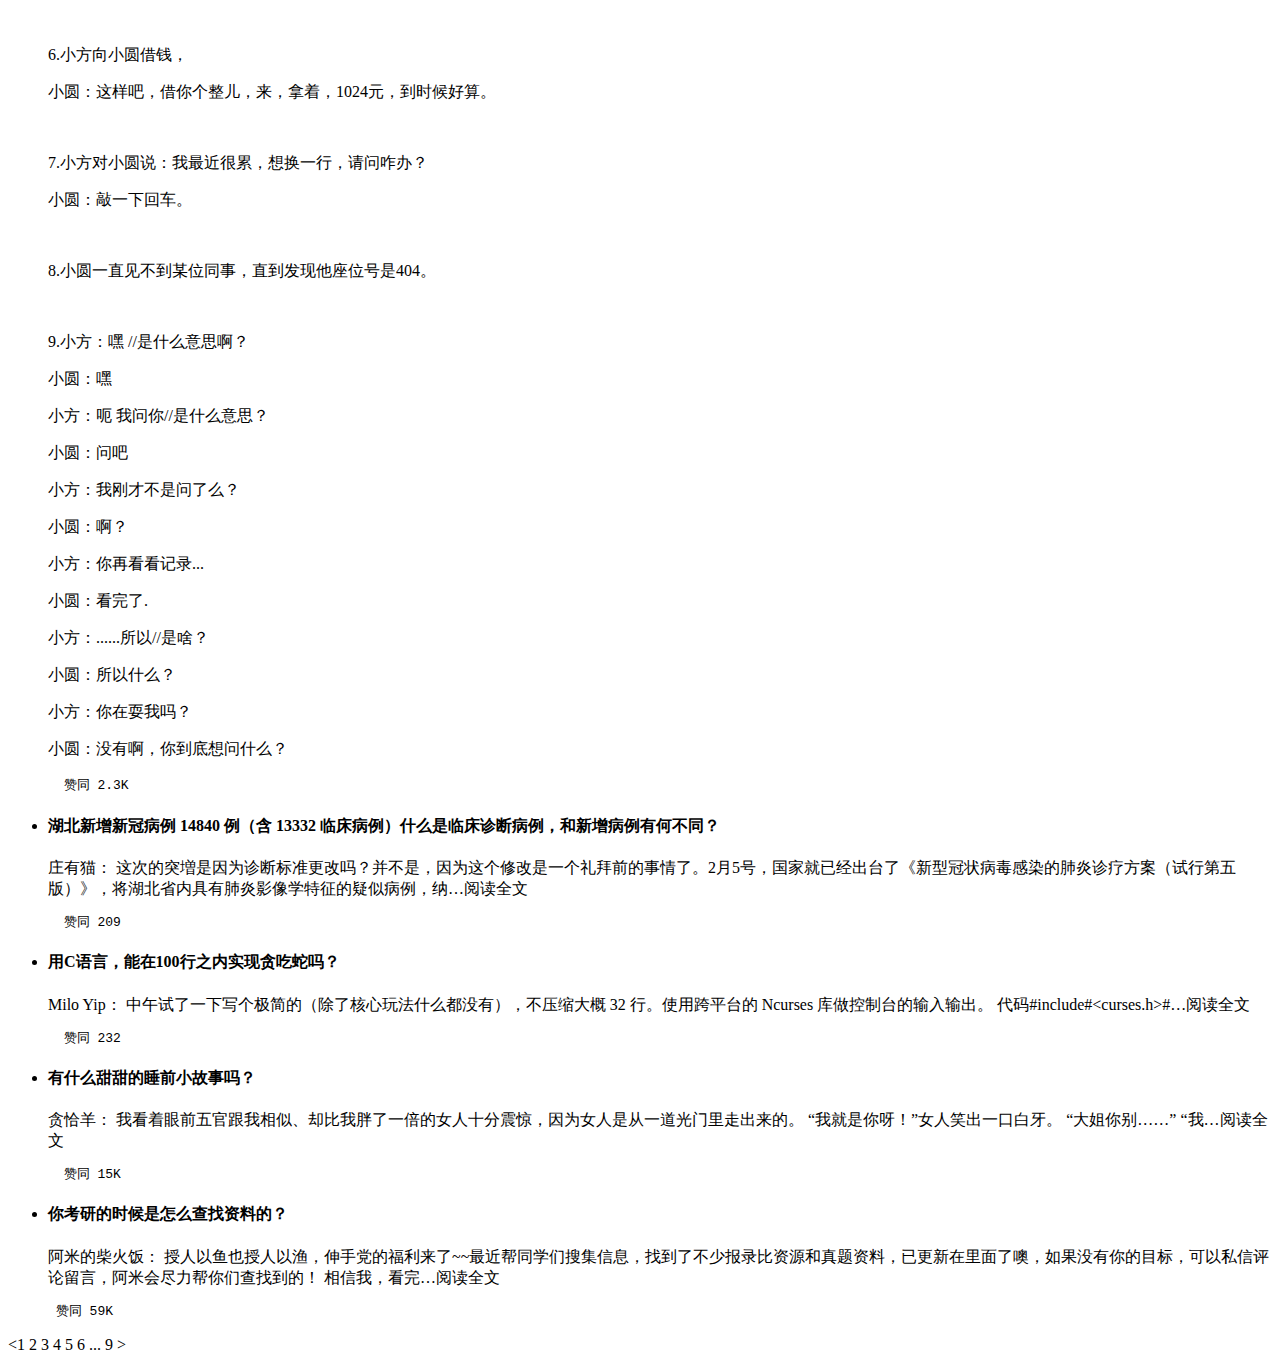
<file: lab1/知乎.html>
<!DOCTYPE html>
<html lang="zh">
<head>
  <title>知乎</title>
</head>
<body>
  <header>
    <h1><a href ="https://www.zhihu.com/">
    <img src="../lab1/images/zhihu_logo.jpeg"alt="zhihu_logo" width="73" height="44">
    </a>
    </h1>
    <nav>
      <h3><a href="https://www.zhihu.com/">首页</a>
          <a href="https://www.zhihu.com/">发现</a>
          <a href="https://www.zhihu.com/">等你来答</a>
      </h3>    
    </nav>
    <div>
      <h3>用户</h3>
    </div>
  </header>
  <div>
    <div>推荐</div>
    <aside>
      <div>
        <ul>
          <li><a href="https://www.zhihu.com/creator/featured-question/knowledge-plan">写回答</a></li>
          <li><a href="https://zhuanlan.zhihu.com/write">写文章</a></li>
          <li><a href="https://www.zhihu.com/draft?type=answer">草稿箱</a></li>
        </ul>
      </div>
    </aside>
    <div>
      <ul>
        <li>
          <h4>《爱情公寓》里林宛瑜和赵海棠谁更有钱？</h4>
          斯坦利库布里克： 宛瑜第一富位置妥妥的。前面有个答主拿他们花钱水平举例，说宛瑜有时候甚至掏不出房租，实在是没有看到他们家庭之间的差距啊。仅从家境分析，以下。宛瑜家是林氏国际银行，搞投资的，金融行业，钱生…阅读全文​
          <pre>  赞同 5.5K</pre>
        </li>
        <li>
          <h4>王者荣耀elo最近越来越厉害了，强行让大家50胜率，大家有没有感觉到？
          </h4>
          老年性痴呆症患者： 如我很早说过，游戏的运营者应该，也会努力让玩家玩跟自己实力相当、位置合适的对局。最理想的情况就是，5V5的10个人实力一致，位置互…阅读全文​
          <pre>  赞同 146</pre>
        </li>
        <li>
          <h4>有多少人想改自己的微信号？</h4>
          爱猫二丫丫：每当有人跟我要微信号，总以为我在骂ta………我………我真的没有……… 我学生找我要微信号………替我作证啊各位………我真没骂人………那个……知乎观光打卡的……不要加我啦… 微信号已经隐藏啦 发现了…阅读全文​
        <pre>  赞同 4.1K</pre>
        </li>
        <li>
          <h4>有哪些必须会两种语言才能听懂的笑话？</h4>
          林带鱼：
            <p>
            	0.小圆走出英语6级考试的考场，突然意识到if后面好像不需要写else。小明从考场出来后告诉小圆，if后面是可以then的，可以else的，也可以else if的，但是end if是真的没有。
            </p>   
            <p>   
               （来自评论区 @蔚蔚果 ）
           </p>
           <br>     
            <p>
            	1.面试官：解释一下什么叫做死锁，解释明白我们就会要你。
            </p>     
            <p>     
                  小圆：先发 offer，签完 offer 再解释。
            </p>
            <br>
            <p>
            	2.小圆、渔夫和工程师争论起谁的职业最早出现这个问题。
            </p>
            <p>	
               渔夫：渔夫这个职业从人类近来出捕食的本能时就应该存在了。我应该是最早的。
            </p>
            <p>
               工程师：是上帝创造了世界和人类，所以上帝算一个工程师。所以工程师是最早出现的职业。
            </p>
            <p>
               小圆：那上帝创造世界之前这里是什么样的？渔夫：是一片混乱。小圆：对啊，你们知道是谁创造了这些bug吗？
            </p>
            <p>
             （感谢评论区大编剧 @孙棣）
            </p>
            <br>
            <p> 
              3.小圆和同事一起去吃饭，点了一份菜叫麻辣牛蛙。
            </p>
            <p>  
              有人提出不吃牛蛙，
            </p>
            <p>  
              于是负责点菜的在麻辣牛蛙四个字前面加了两个斜杠：
            </p>
            <p>  
              //麻辣牛蛙
            </p>
            <p>
              没有人觉得有任何问题，直到服务员上了11份麻辣牛蛙。
            </p>
            <br>  
            <p>
              4.俄国特工小圆九死一生偷到了NASA太空火箭发射程序源代码的最后一页，代码是：))))))))))))))))))))))))))))))))))))))))))))))))))))))))))))))))))))))))))))))))))))))))))))))))))))))))))))))))))))))))))))))))))))))))))
            </p>
            <br>
            <p>
            	5.老年小圆退休了准备找点业余爱好打发时间，他选择练书法。他展开纸拿起笔，写下了
            </p>
            <p>   
               “Hello, world!”
            </p>
            <br>
            <p>
               6.小方向小圆借钱，
            </p>   
            <p>   
               小圆：这样吧，借你个整儿，来，拿着，1024元，到时候好算。
            </p>
            <br>
            <p>
            	7.小方对小圆说：我最近很累，想换一行，请问咋办？
            </p>      
            <p>  
                小圆：敲一下回车。
            </p>
            <br>
            <p>
            	8.小圆一直见不到某位同事，直到发现他座位号是404。
            </p>
            <br>
            <p>
            	9.小方：嘿 //是什么意思啊？
            </p>     
            <p>     
                  小圆：嘿
            </p>     
            <p>     
                  小方：呃 我问你//是什么意思？
            </p>     
            <p>     
                  小圆：问吧
            </p>     
            <p>     
                  小方：我刚才不是问了么？
            </p>     
            <p>     
                  小圆：啊？
            </p>     
            <p>     
                  小方：你再看看记录...
            </p>     
            <p>     
                  小圆：看完了.
            </p>     
            <p>      
                  小方：......所以//是啥？
            </p>     
            <p>     
                  小圆：所以什么？
            </p>      
            <p>      
                  小方：你在耍我吗？
            </p>     
            <p>     
                  小圆：没有啊，你到底想问什么？</pre>
            </p>
          <pre>  赞同 2.3K​</pre>
        </li>
        <li>
          <h4>湖北新增新冠病例 14840 例（含 13332 临床病例）什么是临床诊断病例，和新增病例有何不同？</h4>
          庄有猫： 这次的突増是因为诊断标准更改吗？并不是，因为这个修改是一个礼拜前的事情了。2月5号，国家就已经出台了《新型冠状病毒感染的肺炎诊疗方案（试行第五版）》，将湖北省内具有肺炎影像学特征的疑似病例，纳…阅读全文
          <pre>  赞同 209</pre>
        </li>
        <li>
          <h4>用C语言，能在100行之内实现贪吃蛇吗？</h4>
          Milo Yip： 中午试了一下写个极简的（除了核心玩法什么都没有），不压缩大概 32 行。使用跨平台的 Ncurses 库做控制台的输入输出。 代码#include#&lt;curses.h&gt;#…阅读全文​
          <pre>  赞同 232</pre>  
        </li>
        <li>
          <h4>有什么甜甜的睡前小故事吗？</h4>
          贪恰羊： 我看着眼前五官跟我相似、却比我胖了一倍的女人十分震惊，因为女人是从一道光门里走出来的。 “我就是你呀！”女人笑出一口白牙。 “大姐你别……” “我…阅读全文
          <pre>  ​赞同 15K</pre>
        </li>
        <li>
          <h4>你考研的时候是怎么查找资料的？</h4>
           阿米的柴火饭： 授人以鱼也授人以渔，伸手党的福利来了~~最近帮同学们搜集信息，找到了不少报录比资源和真题资料，已更新在里面了噢，如果没有你的目标，可以私信评论留言，阿米会尽力帮你们查找到的！ 相信我，看完…阅读全文​
           <pre> ​赞同 59K</pre>
        </li>                   
      </ul>
      <p><1 2 3 4 5 6 ... 9 ></p>
    </div>
  </body>
</html>
</file>
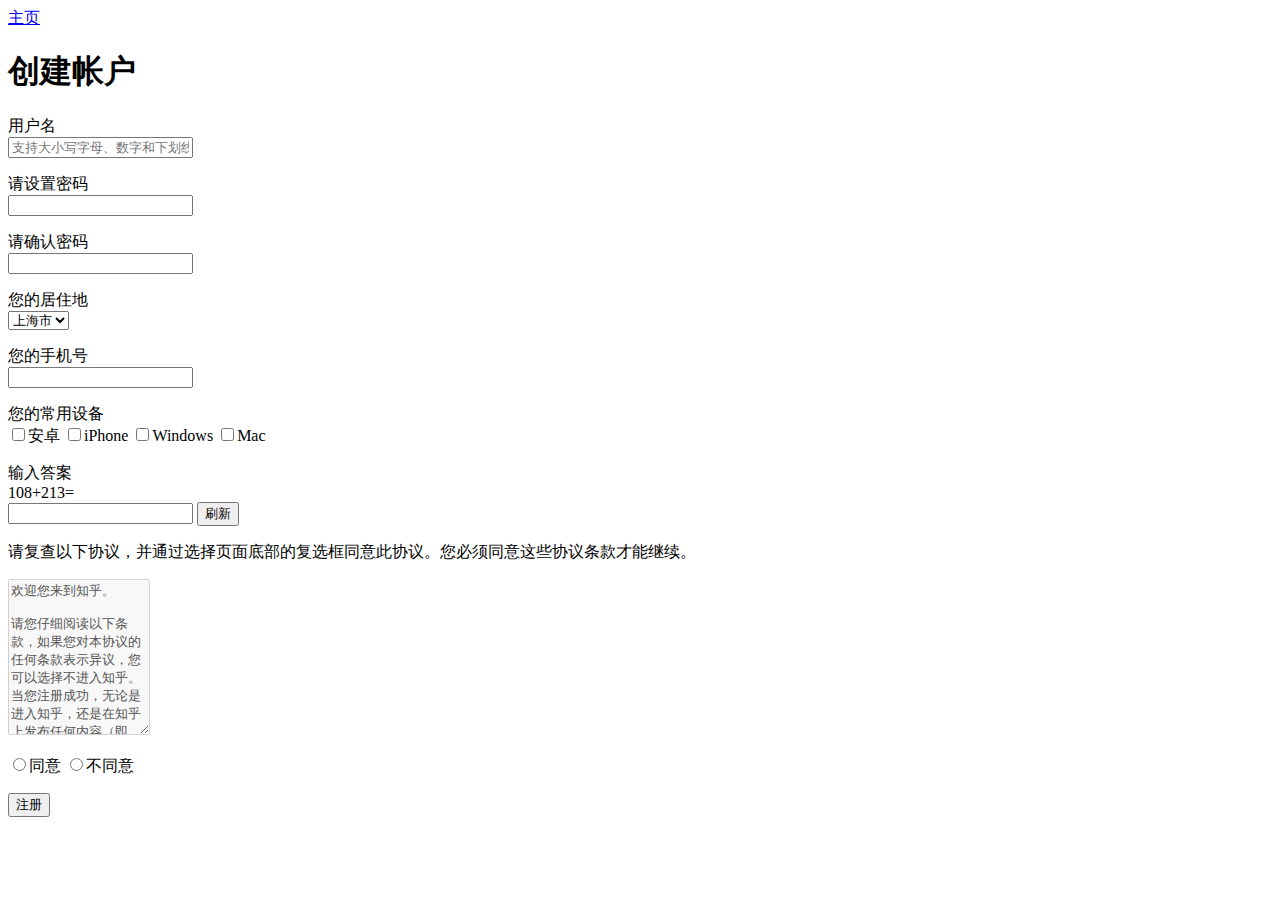
<file: lab2/register.html>
<!DOCTYPE html>
<html>
  <head>
     <title>register</title>
  </head>
  <body>
  	<header>
  	  <a href="index.html">主页</a>
  	</header>
    <h1>创建帐户</h1>
    <section>
  	  <form method="post" action="#">
        <p>
      	用户名<br>
      	  <input type="text" name="name" pattern="^[0-9a-zA-Z]$" placeholder="支持大小写字母、数字和下划线" required>
        </p>
        <p>
        请设置密码<br>
          <input type="password" name="password" pattern="^[0-9a-zA-Z]{,8}$" required>	
        </p>
        <p>
        请确认密码<br>
          <input type="password" name="repassword" pattern="^[0-9a-zA-Z]{,8}$" required>
        </p>  
        <p>
        您的居住地<br>
          <select name="area" required>
            <option value="bj">北京市</option>
            <option value="sh" selected="selected">上海市</option>
            <option value="sz">深圳市</option>
            <option value="zj">浙江省</option>
            <option value="js">江苏省</option>
          </select>
        </p>
        <p>
        您的手机号<br>
          <input type="tel" name="tel" pattern="^[1][0-9]{10}$" required>
        </p>
        <p>
        您的常用设备<br>
         <input type="checkbox" name="android" value="android">安卓
        <input type="checkbox" name="iphone" value="iphone">iPhone
        <input type="checkbox" name="windows" value="windows">Windows
        <input type="checkbox" name="mac" value="mac">Mac
        </p>
        <p>
        输入答案<br>
        108+213=<br>
          <input type="text" name="captcha">
          <input type="button" value="刷新">
        </p>
        <p>
        请复查以下协议，并通过选择页面底部的复选框同意此协议。您必须同意这些协议条款才能继续。<br>
        </p>
        <textarea disabled="true"  rows="10" cols="15">
欢迎您来到知乎。

请您仔细阅读以下条款，如果您对本协议的任何条款表示异议，您可以选择不进入知乎。当您注册成功，无论是进入知乎，还是在知乎上发布任何内容（即「内容」），均意味着您（即「用户」）完全接受本协议项下的全部条款。

使用规则
用户注册成功后，知乎将给予每个用户一个用户帐号及相应的密码，该用户帐号和密码由用户负责保管；用户应当对以其用户帐号进行的所有活动和事件负法律责任。
用户须对在知乎的注册信息的真实性、合法性、有效性承担全部责任，用户不得冒充他人；不得利用他人的名义发布任何信息；不得恶意使用注册帐号导致其他用户误认；否则知乎有权立即停止提供服务，收回其帐号并由用户独自承担由此而产生的一切法律责任。
用户直接或通过各类方式（如 RSS 源和站外 API 引用等）间接使用知乎服务和数据的行为，都将被视作已无条件接受本协议全部内容；若用户对本协议的任何条款存在异议，请停止使用知乎所提供的全部服务。
知乎是一个信息分享、传播及获取的平台，用户通过知乎发表的信息为公开的信息，其他第三方均可以通过知乎获取用户发表的信息，用户对任何信息的发表即认可该信息为公开的信息，并单独对此行为承担法律责任；任何用户不愿被其他第三人获知的信息都不应该在知乎上进行发表。
用户承诺不得以任何方式利用知乎直接或间接从事违反中国法律以及社会公德的行为，知乎有权对违反上述承诺的内容予以删除。
用户不得利用知乎服务制作、上载、复制、发布、传播或者转载如下内容：

反对宪法所确定的基本原则的；
危害国家安全，泄露国家秘密，颠覆国家政权，破坏国家统一的；
损害国家荣誉和利益的；
煽动民族仇恨、民族歧视，破坏民族团结的；
侮辱、滥用英烈形象，否定英烈事迹，美化粉饰侵略战争行为的；
破坏国家宗教政策，宣扬邪教和封建迷信的；
散布谣言，扰乱社会秩序，破坏社会稳定的；
散布淫秽、色情、赌博、暴力、凶杀、恐怖或者教唆犯罪的；
侮辱或者诽谤他人，侵害他人合法权益的；
含有法律、行政法规禁止的其他内容的信息。
所有用户同意遵守知乎社区管理规定（试行）和知乎视频服务协议（试行）。
机构用户同意遵守知乎机构号服务协议，以及知乎机构号使用规范（试行）。
知乎有权对用户使用知乎的情况进行审查和监督，如用户在使用知乎时违反任何上述规定，知乎或其授权的人有权要求用户改正或直接采取一切必要的措施（包括但不限于更改或删除用户张贴的内容、暂停或终止用户使用知乎的权利）以减轻用户不当行为造成的影响。 
        </textarea>    
        <p>
          <input type="radio" value="agree" name="agree">同意
          <input type="radio" value="disagree" name="agree">不同意
        </p>  
        <p>
          <input type="submit" value="注册" name="register">
        </p>  
      </form>
    </section>
  </body>
</file>
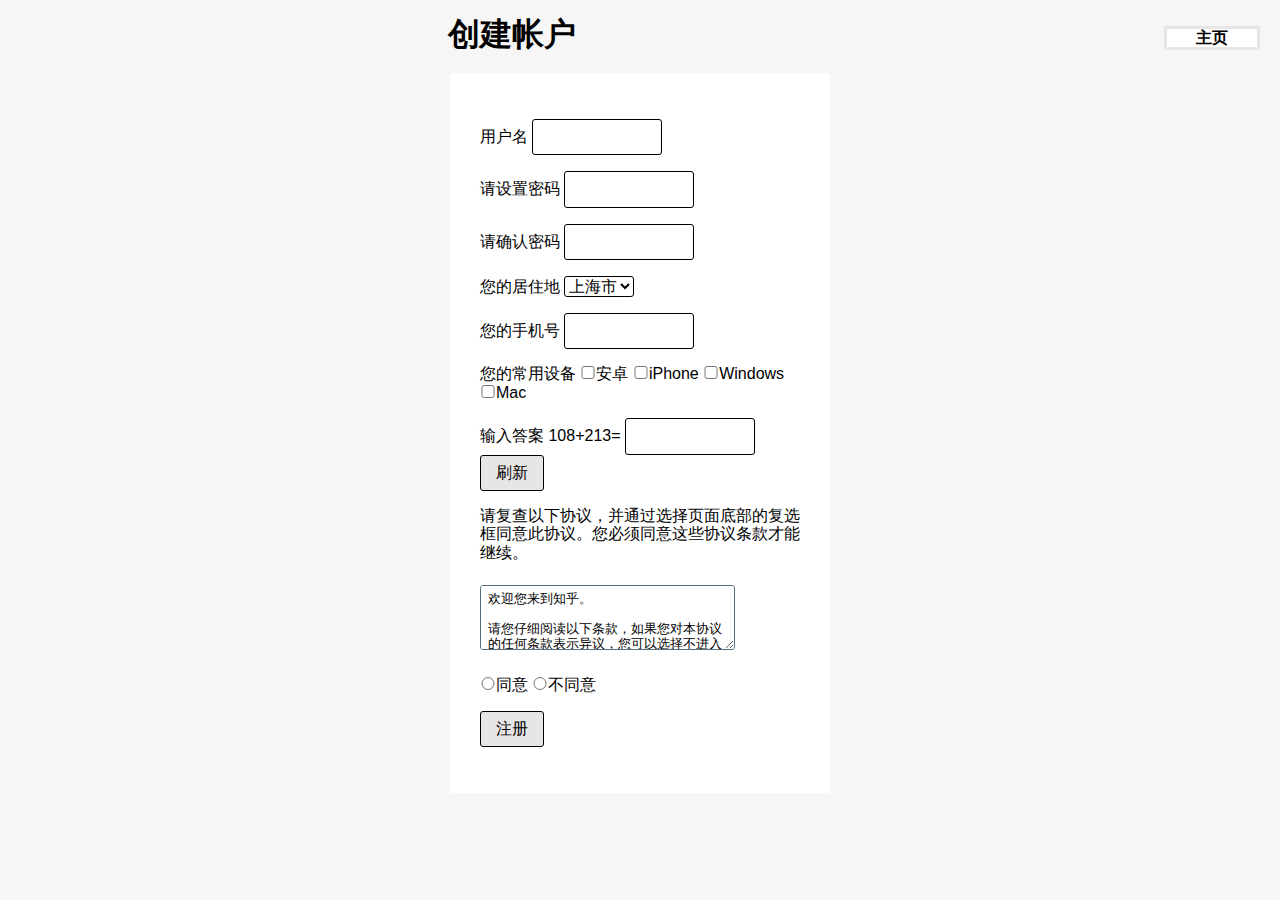
<file: lab3/register.html>
<!DOCTYPE html>
<html>
  <head>
    <title>register</title>
    <link href="./css/reset.css" rel="stylesheet" type="text/css">
    <link href="./css/register.css" rel="stylesheet" type="text/css"> 
  </head>
  <body>
  	<header>
  	  <nav class="div-right"><a href="index.html">主页</a></nav>
  	</header>
    <h1>创建帐户</h1>
    <section class="contents">
  	  <form method="post" action="#">
        <p>
      	用户名
      	  <input type="text" name="name" pattern="^[0-9a-zA-Z]$" required>
        </p>
        <p>
        请设置密码
          <input type="password" name="password" pattern="^[0-9a-zA-Z]{,8}$" required>	
        </p>
        <p>
        请确认密码
          <input type="password" name="repassword" pattern="^[0-9a-zA-Z]{,8}$" required>
        </p>  
        <p>
        您的居住地
          <select name="area" required>
            <option value="bj">北京市</option>
            <option value="sh" selected="selected">上海市</option>
            <option value="sz">深圳市</option>
            <option value="zj">浙江省</option>
            <option value="js">江苏省</option>
          </select>
        </p>
        <p>
        您的手机号
          <input type="tel" name="tel" pattern="^[1][0-9]{10}$" required>
        </p>
        <p>
        您的常用设备
         <input type="checkbox" name="android" value="android">安卓
        <input type="checkbox" name="iphone" value="iphone">iPhone
        <input type="checkbox" name="windows" value="windows">Windows
        <input type="checkbox" name="mac" value="mac">Mac
        </p>
        <p>
        输入答案
        108+213=
          <input type="text" name="captcha">
          <input type="button" value="刷新">
        </p>
        <p>
        请复查以下协议，并通过选择页面底部的复选框同意此协议。您必须同意这些协议条款才能继续。<br>
        </p>
        <textarea disabled="true"  rows="10" cols="15">
欢迎您来到知乎。

请您仔细阅读以下条款，如果您对本协议的任何条款表示异议，您可以选择不进入知乎。当您注册成功，无论是进入知乎，还是在知乎上发布任何内容（即「内容」），均意味着您（即「用户」）完全接受本协议项下的全部条款。

使用规则
用户注册成功后，知乎将给予每个用户一个用户帐号及相应的密码，该用户帐号和密码由用户负责保管；用户应当对以其用户帐号进行的所有活动和事件负法律责任。
用户须对在知乎的注册信息的真实性、合法性、有效性承担全部责任，用户不得冒充他人；不得利用他人的名义发布任何信息；不得恶意使用注册帐号导致其他用户误认；否则知乎有权立即停止提供服务，收回其帐号并由用户独自承担由此而产生的一切法律责任。
用户直接或通过各类方式（如 RSS 源和站外 API 引用等）间接使用知乎服务和数据的行为，都将被视作已无条件接受本协议全部内容；若用户对本协议的任何条款存在异议，请停止使用知乎所提供的全部服务。
知乎是一个信息分享、传播及获取的平台，用户通过知乎发表的信息为公开的信息，其他第三方均可以通过知乎获取用户发表的信息，用户对任何信息的发表即认可该信息为公开的信息，并单独对此行为承担法律责任；任何用户不愿被其他第三人获知的信息都不应该在知乎上进行发表。
用户承诺不得以任何方式利用知乎直接或间接从事违反中国法律以及社会公德的行为，知乎有权对违反上述承诺的内容予以删除。
用户不得利用知乎服务制作、上载、复制、发布、传播或者转载如下内容：

反对宪法所确定的基本原则的；
危害国家安全，泄露国家秘密，颠覆国家政权，破坏国家统一的；
损害国家荣誉和利益的；
煽动民族仇恨、民族歧视，破坏民族团结的；
侮辱、滥用英烈形象，否定英烈事迹，美化粉饰侵略战争行为的；
破坏国家宗教政策，宣扬邪教和封建迷信的；
散布谣言，扰乱社会秩序，破坏社会稳定的；
散布淫秽、色情、赌博、暴力、凶杀、恐怖或者教唆犯罪的；
侮辱或者诽谤他人，侵害他人合法权益的；
含有法律、行政法规禁止的其他内容的信息。
所有用户同意遵守知乎社区管理规定（试行）和知乎视频服务协议（试行）。
机构用户同意遵守知乎机构号服务协议，以及知乎机构号使用规范（试行）。
知乎有权对用户使用知乎的情况进行审查和监督，如用户在使用知乎时违反任何上述规定，知乎或其授权的人有权要求用户改正或直接采取一切必要的措施（包括但不限于更改或删除用户张贴的内容、暂停或终止用户使用知乎的权利）以减轻用户不当行为造成的影响。 
        </textarea>    
        <p>
          <input type="radio" value="agree" name="agree">同意
          <input type="radio" value="disagree" name="agree">不同意
        </p>  
        <p>
          <input type="submit" value="注册" name="register">
        </p>  
      </form>
    </section>
  </body>
</file>
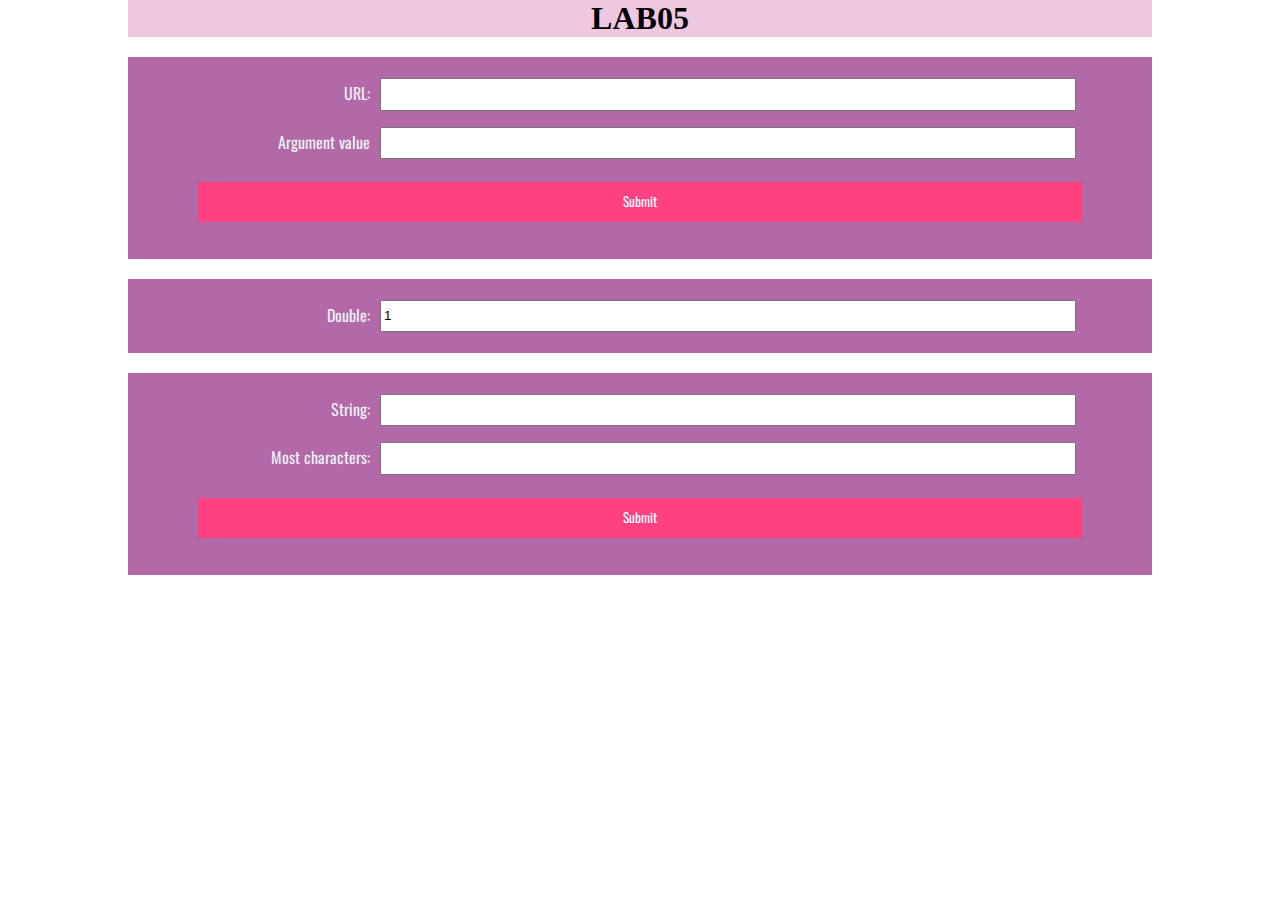
<file: lab5/lab05.html>
<!DOCTYPE html>
<html>
    <head>
        <meta charset="utf-8">
        <meta name="viewport" content="initial-scale=1.0,maximum-scale=1.0,width=device-width">
        <title>Lab05</title>
        <link href="lab05.css" rel="stylesheet">
    </head>
    <body>
        <!--header-->
        <div class="header" >
            <div id="nav">
                <h1>LAB05</h1>
            </div>
        </div>
        <!--form-->
        <form>
            <div class="item">
                <div>
                    <label for="url">URL:</label>
                    <input type="text" id="url"/>
                </div>
                <div>
                    <label for="url-result">Argument value</label>
                    <input type="text" id="url-result"/>
                </div>
                <div>
                    <button type="button" id="url_submit">Submit</button>
                </div>
            </div>
            <div class="item">
                <label for="mul">Double:</label>
                <input type="text" id="mul"/>
            </div>
            <div class="item">
                <div>
                    <label for="most">String:</label>
                    <input type="text" id="most"/>
                </div>
                <div>
                    <label for="most-result">Most characters:</label>
                    <input type="text" id="most-result"/>
                </div>
                <div>
                    <button type="button" id="most_submit">Submit</button>
                </div>
            </div>
        </form>
    </body>
</html>
<script src="lab05.js"></script>
</file>
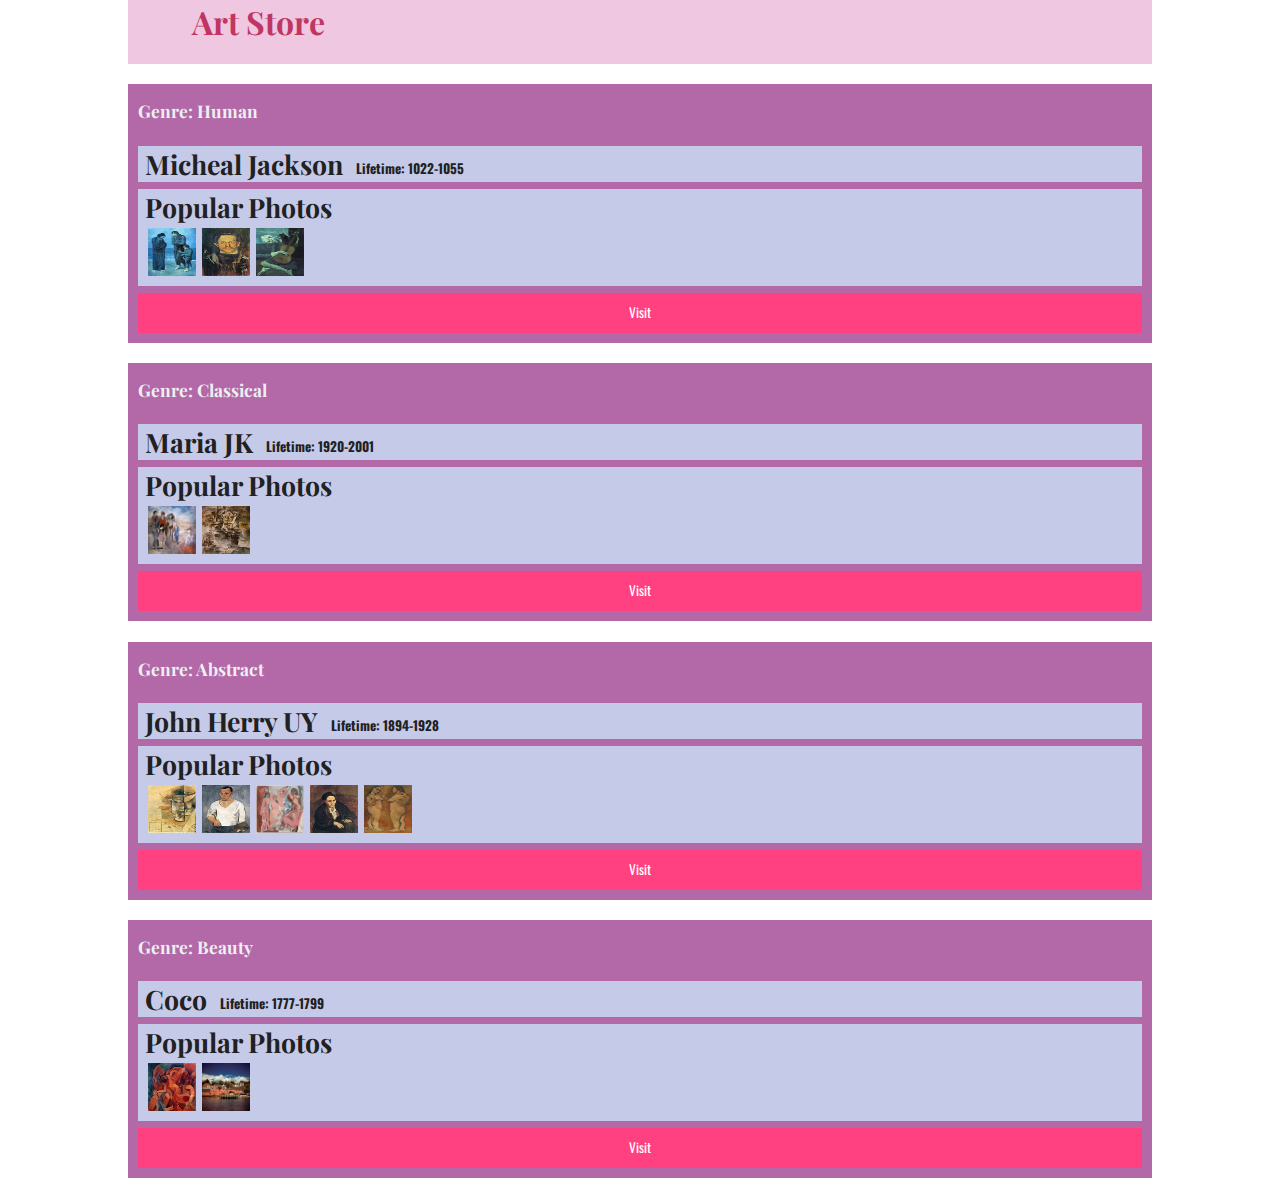
<file: lab7/lab07.html>
<!DOCTYPE html>
<html>
<head>
    <meta charset="utf-8">
    <meta name="viewport" content="initial-scale=1.0,maximum-scale=1.0,width=device-width">
    <title>Lab07</title>
    <link href="lab07.css" rel="stylesheet">
</head>
<body>
<!--header-->
<div class="header" >
    <div id="nav">
        <h1>Art Store</h1>
    </div>
</div>
<!--&lt;!&ndash;hot area&ndash;&gt;-->
<div class="flex-container justify">
<script src="./lab07.js"></script>
</div>
</body>
</html>
</file>
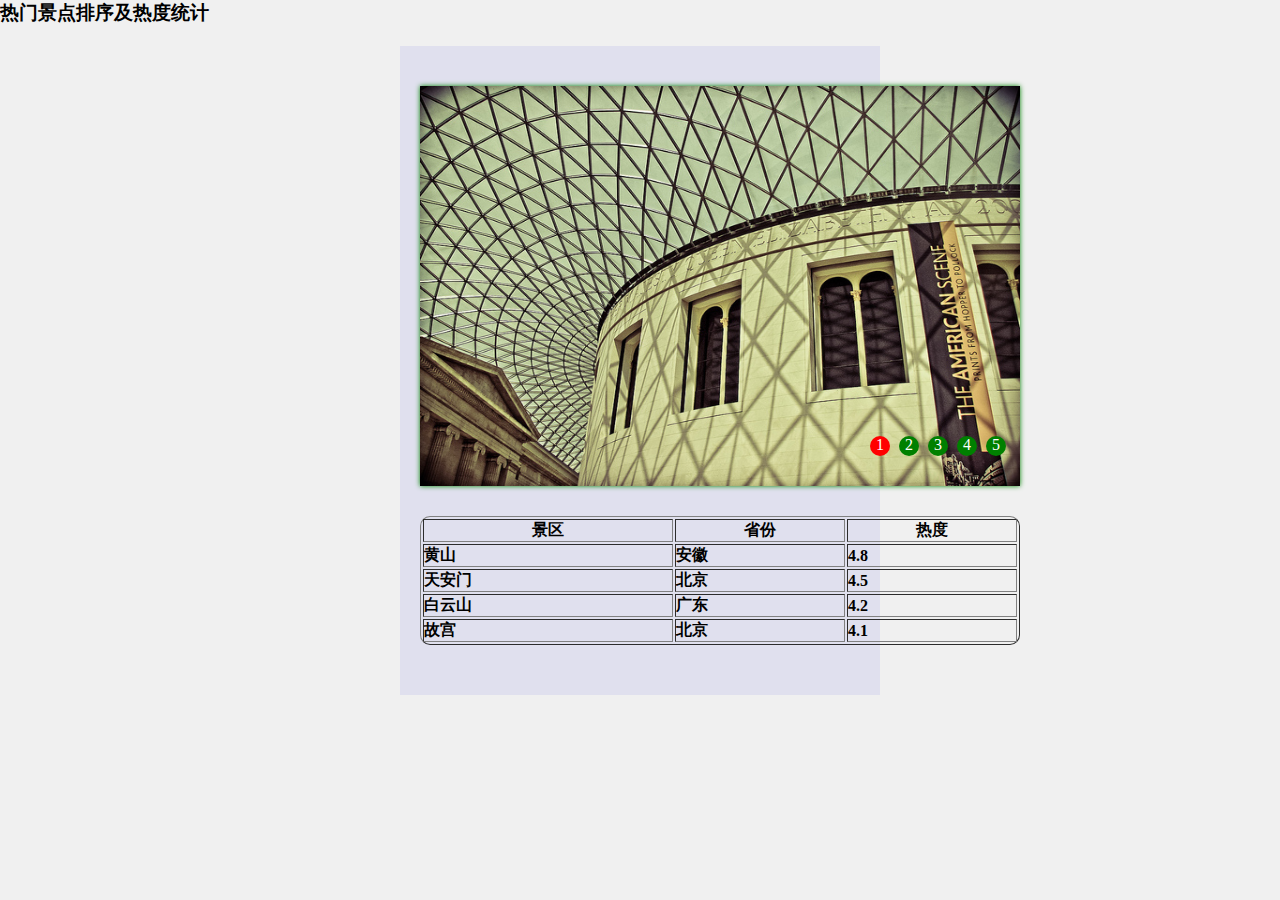
<file: lab8/Lab08.html>
<!DOCTYPE html>
<html>
<head>
    <meta charset="UTF-8">
    <title>Lab08</title>
    <link rel="stylesheet" href="Lab08.css">
</head>
<body>
<h3>热门景点排序及热度统计</h3>
<div id="bd">
    <div class="container" id = "container">
        <div class="wrap" style="left: -600px;" id="wrap">
            <img src="5.jpg" alt="5">
            <img src="1.jpg" alt="1">
            <img src="2.jpg" alt="2">
            <img src="3.jpg" alt="3">
            <img src="4.jpg" alt="4">
            <img src="5.jpg" alt="5">
            <img src="1.jpg" alt="1">
        </div>
        <div class="buttons">
            <span id="1" class="on">1</span>
            <span id="2">2</span>
            <span id="3">3</span>
            <span id="4">4</span>
            <span id="5">5</span>
        </div>
        <a href="javascript:" class="arrow arrow_left" id="left">&lt;</a>
        <a href="javascript:" class="arrow arrow_right" id="right">&gt;</a>
    </div>
    <table border="1">
        <tr>
            <th>景区</th>
            <th>省份</th>
            <th>热度</th>
        </tr>
        <tr>
            <td>黄山</td>
            <td>安徽</td>
            <td>4.8</td>
        </tr>
        <tr>
            <td>天安门</td>
            <td>北京</td>
            <td>4.5</td>
        </tr>
        <tr>
            <td>白云山</td>
            <td>广东</td>
            <td>4.2</td>
        </tr>
        <tr>
            <td>故宫</td>
            <td>北京</td>
            <td>4.1</td>
        </tr>
    </table>
</div>
<script type="text/javascript" src="jquery-3.3.1.min.js"></script>
<script src="Lab08.js"></script>
</body>
</html>
</file>
<file: lab3/css/index.css>
body {
	font-family: Arial, Helvetica, sans-serif;
	margin: 0;
	background-color: #f6f6f6;
	color: #1a1a1a; 
}

header {
    color: #000000;
    background-color: #ffffff;
    text-align: center;
    height: 70px;
}
nav {
    float: left;
    margin: auto 5em;
    padding-left: 150px;
}

aside{width:230px; 
    height: 50px;
    float: right;
    margin-top: 15px; 
    margin-right: 150px;
    background:white;
}

li {
    display: inline-block;
}

a {
    color: #000000;
    text-decoration:none;
}

a:hover{
    color: #87bff2;
}

h3 a{
    padding: 10px;
}

.div-left{
    float: right;
    margin-top: 10px;
}

.div-right {
    margin-right: 200px;
    margin-top: 5px;
    padding-right: 20px;
    color: #000000;
    float: right;    
}

.contents{
    width: 850px;
    padding: 5px;
    margin: 15px 250px;
    background-color: white;
}

.comment{
    margin-right: 20px;
}

.title{
    font-size: large;
    font-weight: bold;
    color: #0084ff;
    margin: 1em;
}

hr {
    color:#f6f6f6;
}

pre {
    color: #0084ff;
    border: 3px solid #e5f2ff;
    background-color:#e5f2ff;
    width:90px;
    text-align: center;
    font-size: small;
}

.active {
    color:#87bff2;
}

span[class="text1"] {
    color: #175199
}

.page{
    text-align: center
}
</file>
<file: lab3/css/register.css>
body{
	font-family: Arial, Helvetica, sans-serif;
    margin: 0;
    color: #000000;
    background-color: #f6f6f6;
}

.contents{
	padding: 30px;
    margin: 20px 450px;
    background-color: white;
}

a {
    color: #000000;
    text-decoration:none;
    font-weight: bold;
}

nav{
    float: right;
    margin: 20px;
    border: 3px solid #e7e5e5;
    background-color:white;
    width:90px;
    text-align: center;
}

.div-right{
	float: right;
	margin-right: 20px;
	margin-top: 10px 
}

h1{
	margin: 0.5em 14em;
}

textarea {
    padding: 0.5em;
    margin: 0.5em 0;
    width: 75%;
    background-color: #ffffff;
    border: #56707f solid 1px;
    border-radius: 3px;
    color: #000000
}

textarea{
    height:50px;
    font-size: small;
}
select {
    background-color: #ffffff;
    border: #000000 solid 1px;
    border-radius: 3px;
    color: #000000;
}

.value {
    font-size: small;
}

input{
    padding: 0.5em;
    width: 35%;
    background-color: #ffffff;
    border: #000000 solid 1px;
    border-radius: 3px;
    color: #000000
}

input[type="button"],input[type="submit"],input[type="checkbox"], input[type="radio"], select:hover {
    cursor: pointer;
}

input[type="checkbox"], input[type="radio"] {
    width: 1em;
}

input[type="button"],input[type="submit"]  {
    background-color: #e7e5e5;
    border: #000000 solid 1px;
    width: 4em;
}
</file>
<file: lab5/lab05.css>
@import url(https://fonts.googleapis.com/css?family=Playfair+Display);
@import url(https://fonts.googleapis.com/css?family=Oswald);
html, body, header, footer, hgroup, nav, main, article, section, figure, figcaption, h1, h2, h3, ul, li, body, div, p, img
{
    margin: 0;
    padding: 0;
    font-size: 100%;
    vertical-align: baseline;
    border: 0;
}
body{
    max-width: 80%;
    margin: 0 auto;
    vertical-align: center;
    background-color:white;
    height: 100%;
}


#nav{
    width: 100%;
    height: auto;
    text-align: center;
    font-size: xx-large;
    background-color: rgba(203,71,152, 0.3);
}

.item{
    background-color: RGB(179,104,168);
    color: #ECF0F1;
    margin:0 auto;
    padding:2%;
    width:auto;
    height:auto;
    font-family: 'Oswald', Arial, sans-serif;
    margin-top: 2%;
    text-align: center;
    vertical-align: center;
}
.item div{
    margin-bottom: 1em;
}

.item p {
    width:100%;
    font-size: 12pt;
}

label{
    cursor: pointer;
    display: inline-block;
    padding: 3px 6px;
    text-align: right;
    width: 10em;
    vertical-align: top;
}
input{
    width: 70%;
    height: 2em;
}

button {
    font-family: 'Oswald', Arial, sans-serif;
    background-color: #FF4081;
    color: white;
    padding: 0 7px 2px 7px;
    margin-top: 7px;
    width: 90%;
    height: 3em;
    border: none;
}
button:hover {
    background-color: #FF80AB;
    cursor: pointer;
}
button:active {
    background-color: #F8BBD0;
    cursor: pointer;
}
</file>
<file: lab7/lab07.css>
@import url(https://fonts.googleapis.com/css?family=Playfair+Display);
@import url(https://fonts.googleapis.com/css?family=Oswald);

html, body, header, footer, hgroup, nav, main, article, section, figure, figcaption, h1, h2, h3, ul, li, body, div, p, img
{
    margin: 0;
    padding: 0;
    font-size: 100%;
    vertical-align: baseline;
    border: 0;
}

body{
    width: 80%;
    margin: 0 auto;
    background-color:white;
}
#nav{
    height: 4em;
    background-color: rgba(203,71,152, 0.3);
}

.header h1{
    font-family: 'Playfair Display', serif;
    font-size: 2em;
    padding-left: 2em;
    color:RGB(192,54,98);
}


.justify {
    -webkit-justify-content: space-between;
    -ms-flex-pack: justify;
    justify-content: space-between;
}

.item{
    background-color: RGB(179,104,168);
    color: #ECF0F1;
    margin:0;
    padding:10px;
    width:auto;
    height:auto;
    font-family: 'Oswald', Arial, sans-serif;
    margin-top: 2%;
}


.item p {
    width:100%;
    font-size: 12pt;
}

.item h3 {
    font-family: 'Playfair Display', serif;
    font-size: 20pt;
}

.item h4 {
    font-family: 'Playfair Display', serif;
    font-size: 13pt;
    margin-top: 5px;
}

.inner-box {
    color: #212121;
    background-color: #C5CAE9;
    padding: 0 7px 2px 7px;
    margin-top: 7px;
}
.photo {
    width: 3em;
    height: 3em;
    margin: 3px;
}

.item div img:hover{
    border-color: lightblue;
}

button {
    font-family: 'Oswald', A7   rial, sans-serif;
    background-color: #FF4081;
    color: white;
    padding: 0 7px 2px 7px;
    margin-top: 7px;
    width: 100%;
    height: 3em;
    border: none;
}
button:hover {
    background-color: #FF80AB;
    cursor: pointer;
}
button:active {
    background-color: #F8BBD0;
    cursor: pointer;
}
</file>
<file: lab8/Lab08.css>
* {
    margin:0;
    padding:0;
}
a{
    text-decoration: none;
}
.container {
    position: relative;
    width: 600px;
    height: 400px;
    margin:20px auto 0 auto;
    box-shadow: 0 0 5px green;
    overflow: hidden;
}
.container .wrap {
    position: absolute;
    width: 4200px;
    height: 400px;
    z-index: 1;
}
.container .wrap img {
    float: left;
    width: 600px;
    height: 400px;
}
.container .buttons {
    position: absolute;
    right: 5px;
    bottom:40px;
    width: 150px;
    height: 10px;
    z-index: 2;
}
.container .buttons span {
    margin-left: 5px;
    display: inline-block;
    width: 20px;
    height: 20px;
    border-radius: 50%;
    background-color: green;
    text-align: center;
    color:white;
    cursor: pointer;
}
.container .buttons span.on{
    background-color: red;
}
.container .arrow {
    position: absolute;
    top: 35%;
    color: green;
    padding:0px 14px;
    border-radius: 50%;
    font-size: 50px;
    z-index: 2;
    display: none;
}
.container .arrow_left {
    left: 10px;
}
.container .arrow_right {
    right: 10px;
}
.container:hover .arrow {
    display: block;
}
.container .arrow:hover {
    background-color: rgba(0,0,0,0.2);
}
table{
    width:600px;
    margin: 30px auto;
    border-radius: 10px;
    font-weight: bold;
}

body{
    background-color: #f0f0f0;
}

#bd{
    background-color: #e0e0ee;
    margin: 20px 400px;
    padding: 20px;
}
</file>
